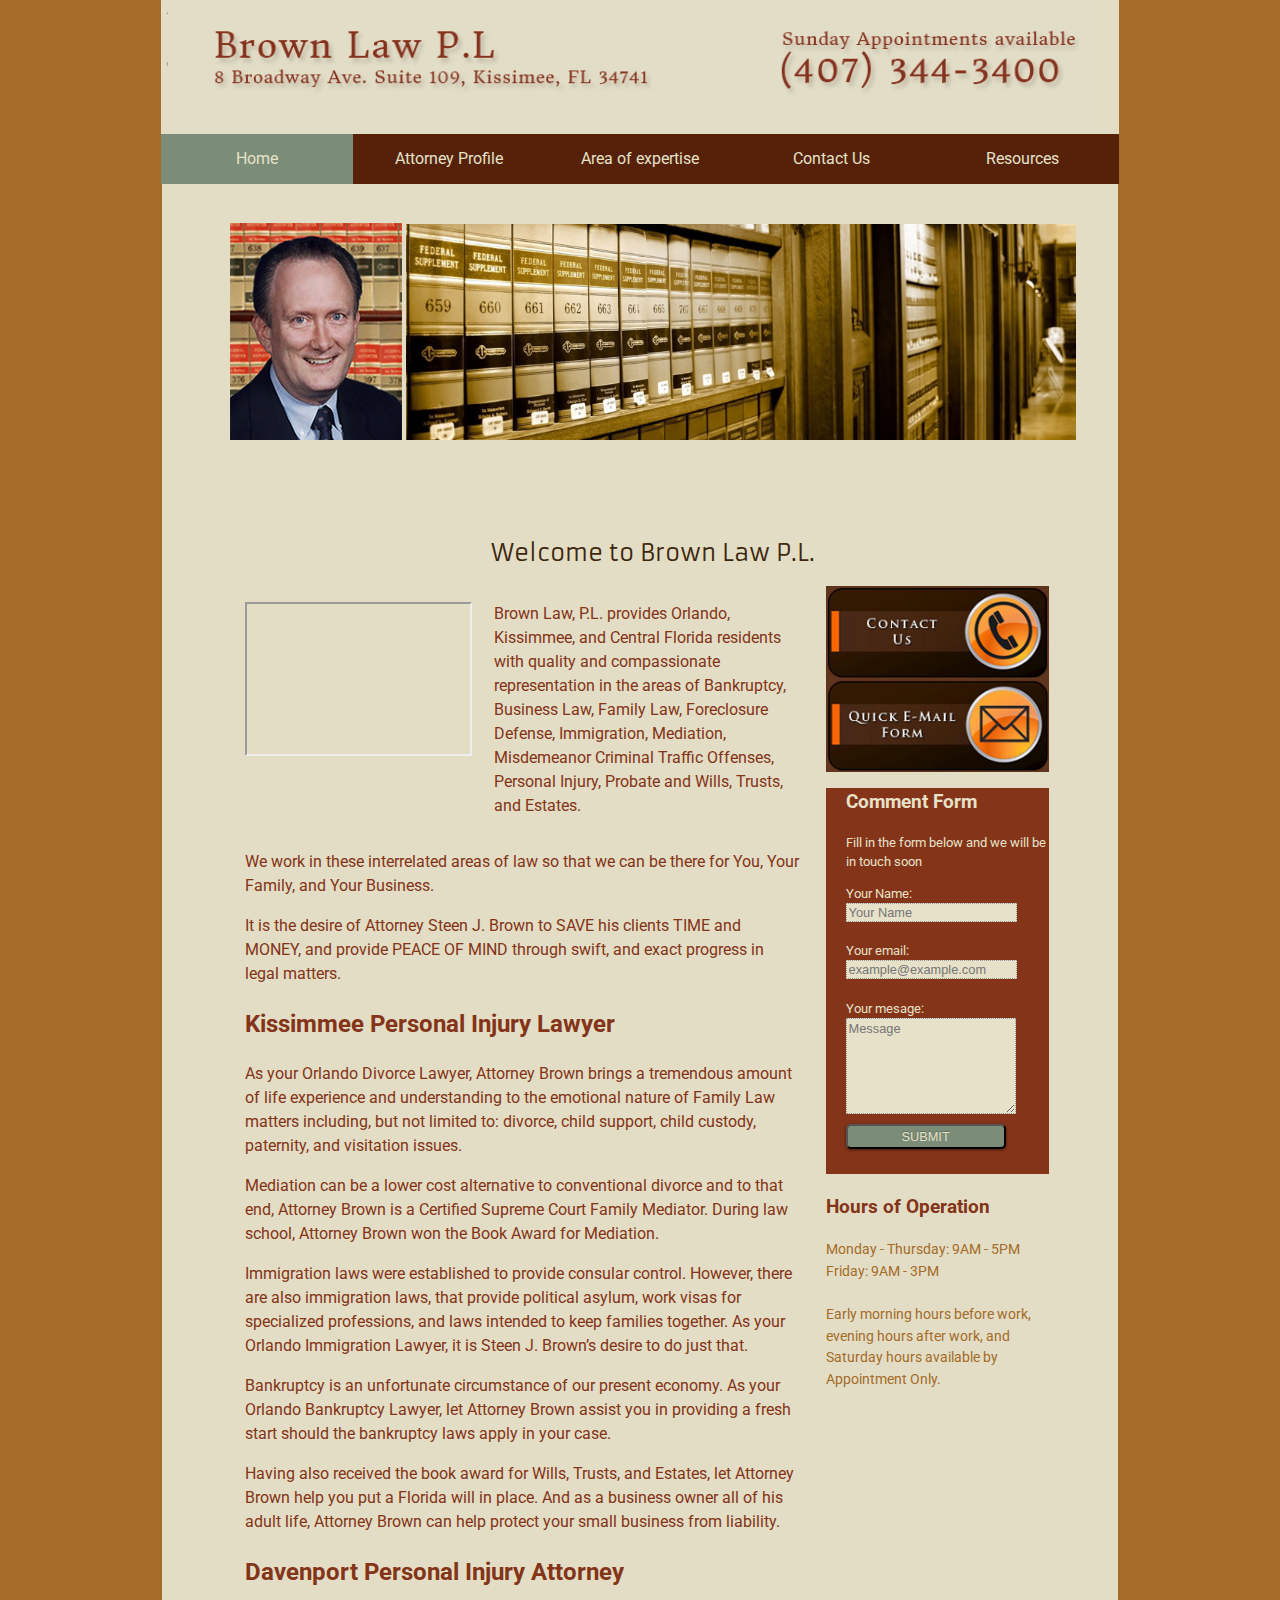
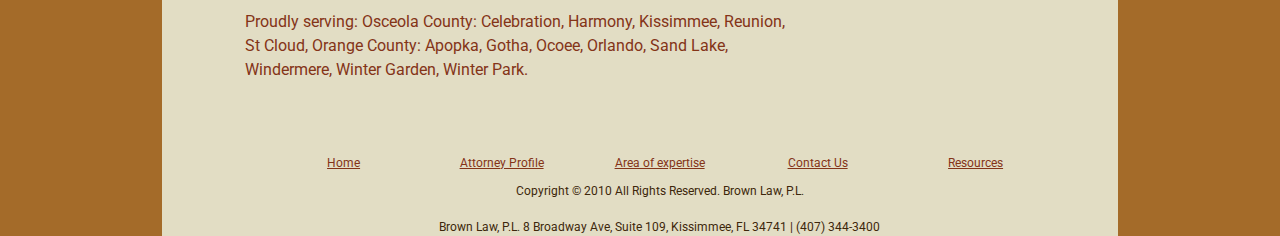
<file: index.html>
<!DOCTYPE html>

<html lang="en">
<head>
    <meta charset="utf-8">
    <meta content=
    "Brown Law, P.L. provides quality in the areas of Bankruptcy, Business Law, Family Law, Foreclosure Defense, Immigration, Mediation, Misdemeanor Criminal Traffic Offenses, Personal Injury,"
    name="description">
    <link href="css/main.css" rel="stylesheet">
    <link href="css/normalize.css" rel="stylesheet">
    <link href="css/base.css" rel="stylesheet">
    <link href="css/grid.css" rel="stylesheet">
    <link href="css/style.css" rel="stylesheet">
    <link href=
    'http://fonts.googleapis.com/css?family=Donegal+One|Roboto|Armata' rel=
    'stylesheet' type='text/css'>
    <link href="css/main.css" rel="stylesheet">
    <link href="css/meanmenu.css" media="all" rel="stylesheet">
    <link href="images/favicon.ico" rel="icon" type="image/x-icon">
    <meta content="width=device-width, initial-scale=1, minimum-scale=1" name=
    "viewport">

    <title>Kissimmee Personal Injury Lawyer| Davenport Personal Injury Accident
    Attorney</title>
</head>

<body>
    <header class="main">
        <h1 class="logo"><a href="index.html"><img alt="Brown Law Logo" src=
        "images/logo.png"></a></h1>

        <nav>
            <ul>
                <li>
                    <a class="current" href="index.html">Home</a>
                </li>

                <li>
                    <a href="attorneyProfile.html">Attorney Profile</a>
                </li>

                <li>
                    <a href="areaOfExpertise.html">Area of expertise</a>

                    <ul>
                        <li>
                            <a href="#">Bankruptcy</a>

                            <ul>
                                <li>
                                    <a href="#">Chapter 7 Bankruptcy</a>
                                </li>

                                <li>
                                    <a href="#">Chapter 13 Bankruptcy</a>
                                </li>

                                <li>
                                    <a href="#">Chapter 11 Bankruptcy</a>
                                </li>
                            </ul>
                        </li>

                        <li>
                            <a href="#">Business Law</a>
                        </li>

                        <li>
                            <a href="#">Divorce</a>

                            <ul>
                                <li>
                                    <a href="#">Child Custody – Visitation</a>
                                </li>

                                <li>
                                    <a href="#">Child Support</a>
                                </li>

                                <li>
                                    <a href="#">Paternity</a>
                                </li>

                                <li>
                                    <a href="#">Marital Property Issues</a>
                                </li>

                                <li>
                                    <a href="#">Post Judgment Modification</a>
                                </li>

                                <li>
                                    <a href="#">Domestic Injunction</a>
                                </li>
                            </ul>
                        </li>

                        <li>
                            <a href="#">Estate Law</a>

                            <ul>
                                <li>
                                    <a href="#">Living Wills</a>
                                </li>

                                <li>
                                    <a href="#">Last Will and Testaments</a>
                                </li>

                                <li>
                                    <a href="#">Probate</a>
                                </li>
                            </ul>
                        </li>

                        <li>
                            <a href="#">Foreclosure</a>
                        </li>

                        <li>
                            <a href="#">Immigration</a>
                        </li>

                        <li>
                            <a href="#">Personal Injury</a>

                            <ul>
                                <li>
                                    <a href="#">Auto Accident and Injury</a>
                                </li>

                                <li>
                                    <a href="#">Motorcycle Accident and
                                    Injury</a>
                                </li>

                                <li>
                                    <a href="#">Pedestrian Accident and
                                    Injury</a>
                                </li>

                                <li>
                                    <a href="#">Passenger Accident and
                                    Injury</a>
                                </li>

                                <li>
                                    <a href="#">Car Accident Legal Info</a>
                                </li>
                            </ul>
                        </li>

                        <li>
                            <a href=
                            "http://www.brownlawpl.com/mediation-lawyer-orlando-kissimmee">
                            Mediation</a>
                        </li>
                    </ul>
                </li>

                <li>
                    <a href="schedule.html">Contact Us</a>
                </li>

                <li>
                    <a href="resourceLinks.html">Resources</a>

                    <ul>
                        <li>
                            <a href="LawInfo.html">Local Courts &amp;
                            Associations</a>
                        </li>

                        <li>
                            <a href="LawInfo.html">Family Law Info</a>
                        </li>

                        <li>
                            <a href="LawInfo.html">Accident &amp; injury
                            law</a>
                        </li>
                    </ul>
                </li>
            </ul>
        </nav>
    </header>

    <div class="container clearfix">
        <div class="grid_12 images">
            <img alt="Steen J Brown" src="images/steen-j-brown.jpg"> <img alt=
            "For you, your home, family and business" src=
            "images/banner01.jpg">

            <h1>Welcome to Brown Law P.L.</h1>
        </div>

        <div class="grid_7 alpha prefix_1">
            <div class="video-container grid_3 alpha">
                <iframe id="I1" name="I1" src=
                "http://www.youtube.com/embed/O7uLTr1LttI?rel=0" title=
                "YouTube video player"></iframe>
            </div>

            <div class="grid_4 omega index">
                <p>Brown Law, P.L. provides Orlando, Kissimmee, and Central
                Florida residents with quality and compassionate representation
                in the areas of Bankruptcy, Business Law, Family Law,
                Foreclosure Defense, Immigration, Mediation, Misdemeanor
                Criminal Traffic Offenses, Personal Injury, Probate and Wills,
                Trusts, and Estates.</p>
            </div>

            <div class="grid_7 alpha omega index">
                <p>We work in these interrelated areas of law so that we can be
                there for You, Your Family, and Your Business.</p>

                <p>It is the desire of Attorney Steen J. Brown to SAVE his
                clients TIME and MONEY, and provide PEACE OF MIND through
                swift, and exact progress in legal matters.</p>

                <h2>Kissimmee Personal Injury Lawyer</h2>

                <p>As your Orlando Divorce Lawyer, Attorney Brown brings a
                tremendous amount of life experience and understanding to the
                emotional nature of Family Law matters including, but not
                limited to: divorce, child support, child custody, paternity,
                and visitation issues.</p>

                <p></p>

                <p>Mediation can be a lower cost alternative to conventional
                divorce and to that end, Attorney Brown is a Certified Supreme
                Court Family Mediator. During law school, Attorney Brown won
                the Book Award for Mediation.</p>

                <p>Immigration laws were established to provide consular
                control. However, there are also immigration laws, that provide
                political asylum, work visas for specialized professions, and
                laws intended to keep families together. As your Orlando
                Immigration Lawyer, it is Steen J. Brown’s desire to do just
                that.</p>

                <p>Bankruptcy is an unfortunate circumstance of our present
                economy. As your Orlando Bankruptcy Lawyer, let Attorney Brown
                assist you in providing a fresh start should the bankruptcy
                laws apply in your case.</p>

                <p>Having also received the book award for Wills, Trusts, and
                Estates, let Attorney Brown help you put a Florida will in
                place. And as a business owner all of his adult life, Attorney
                Brown can help protect your small business from liability.</p>

                <h2>Davenport Personal Injury Attorney</h2>

                <p>Proudly serving: Osceola County: Celebration, Harmony,
                Kissimmee, Reunion, St Cloud, Orange County: Apopka, Gotha,
                Ocoee, Orlando, Sand Lake, Windermere, Winter Garden, Winter
                Park.</p>
            </div>
        </div>

        <div class="grid_3">
            <a href="tel:407-344-3400"><img alt="407-344-3400" src=
            "images/contact-us-gr2.jpg"></a> <a href=
            "mailto:someone@yoursite.com"><img alt=
            "mailto:someone@yoursite.com" src="images/email-form2.jpg"></a>

            <div id="comment">
                <h2>Comment Form</h2>

                <p>Fill in the form below and we will be in touch soon</p>

                <form action="mailto:admin@example.com" method="post">
                    <label for="qcfname1">Your Name:</label> <input class=
                    "required" id="qcfname1" name="qcfname1" placeholder=
                    "Your Name" type="text"><br>
                    <label for="qcfname2">Your email:</label> <input class=
                    "required" id="qcfname2" name="qcfname2" placeholder=
                    "example@example.com" type="text"><br>
                    <label for="qcfname4">Your mesage:</label> 
                    <textarea id="qcfname4" name="qcfname4" placeholder=
                    "Message" rows="6">
</textarea> <input id="submit" name="submitsidecontactform" type="submit"
                    value="SUBMIT">
                </form>
            </div>

            <h3>Hours of Operation</h3>

            <div id="hours">
                Monday - Thursday: 9AM - 5PM<br>
                Friday: 9AM - 3PM<br>
                <br>

                <div>
                    Early morning hours before work, evening hours after work,
                    and Saturday hours available by Appointment Only.
                </div>
            </div>
        </div>

        <div class="grid_12">
            <footer>
                <ul>
                    <li>
                        <a href="index.html">Home</a>
                    </li>

                    <li>
                        <a href="attorneyProfile.html">Attorney Profile</a>
                    </li>

                    <li>
                        <a href="areaOfExpertise.html">Area of expertise</a>
                    </li>

                    <li>
                        <a href="schedule.html">Contact Us</a>
                    </li>

                    <li>
                        <a href="resourceLinks.html">Resources</a>
                    </li>
                </ul>Copyright © 2010 All Rights Reserved. Brown Law, P.L.<br>
                <br>
                Brown Law, P.L. 8 Broadway Ave, Suite 109, Kissimmee, FL 34741
                | (407) 344-3400
            </footer>
        </div>
    </div>

    <script src="http://code.jquery.com/jquery-1.9.1.js"></script> <script src="js/jquery.meanmenu.2.0.min.js"></script> <script>
jQuery(document).ready(function () {
    jQuery('header nav').meanmenu();
    });
    </script>
</body>
</html>
</file>
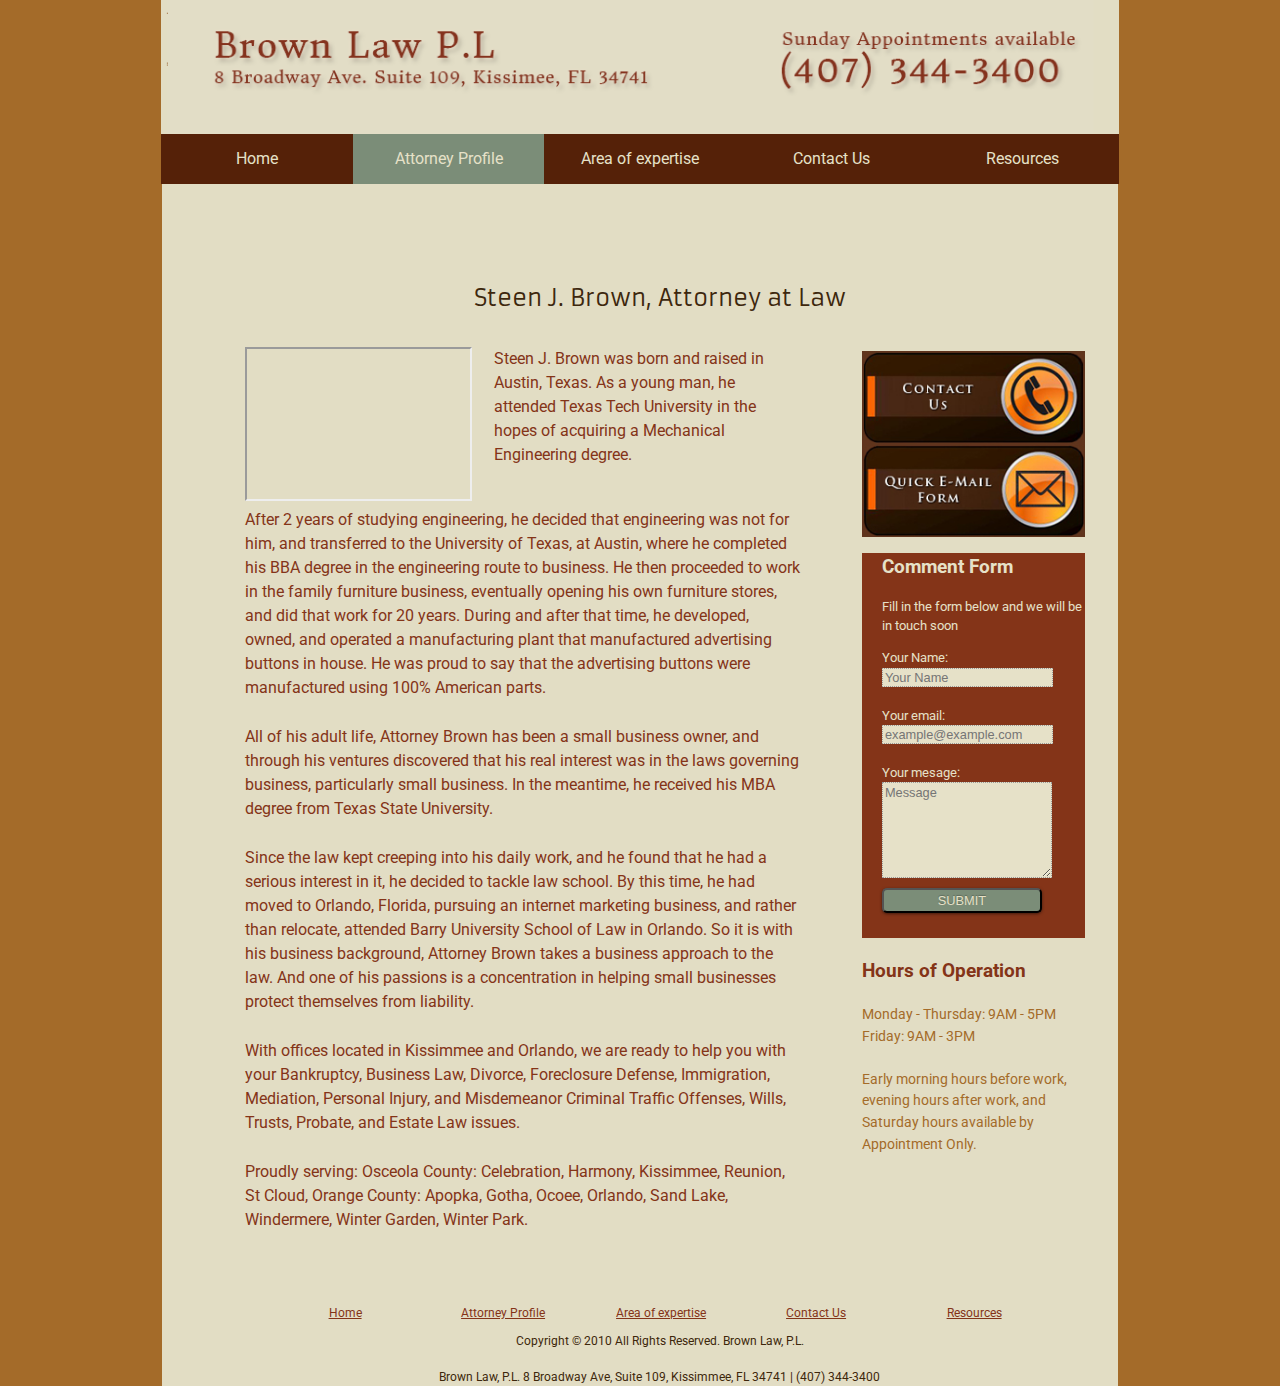
<file:     .html>
<!DOCTYPE html>
<html lang="en">
<head>
	<meta charset="utf-8" />
	<meta name="description" content="Steen J. Brown was born and raised in Austin, Texas. As a young man, he attended Texas Tech University in the hopes of acquiring a Mechanical Engineering degree.">
	<link rel="stylesheet" href="css/main.css">
	<link rel="stylesheet" href="css/normalize.css">
	<link rel="stylesheet" href="css/base.css">
	<link rel="stylesheet" href="css/grid.css">
	<link rel="stylesheet" href="css/style.css">
	<link href='http://fonts.googleapis.com/css?family=Donegal+One|Roboto|Armata' rel='stylesheet' type='text/css'>
	<link rel="stylesheet" href="css/main.css">	
	<link rel="stylesheet" href="css/meanmenu.css" media="all" />
	<link href="images/favicon.ico" rel="icon" type="image/x-icon" />
	<meta name="viewport" content="width=device-width, initial-scale=1, minimum-scale=1">
	<title> Attorney Profile | Brown Law P.L</title>
</head>
<body>
		<header class="main">
				<h1 class="logo"><a href="index.html"><img src="images/logo.png" alt="Brown Law Logo" /></a></h1>
				<nav>
					<ul>
						<li> <a href="index.html" >Home</a> </li>
						<li> <a  class="current" href="attorneyProfile.html" >Attorney Profile</a></li>
						<li> <a href="areaOfExpertise.html" >Area of expertise</a>
							<ul>
								<li><a href="http://www.brownlawpl.com/bankruptcy-lawyer-orlando-kissimmee" >Bankruptcy</a>
									<uL>
										<li> <a href="http://www.brownlawpl.com/orlando-and-kissimmee-chapter-7-bankruptcy-attorney-lawyer" >Chapter 7 Bankruptcy</a></li>
										<li> <a href="http://www.brownlawpl.com/chapter-13-bankruptcy-lawyer-orlando-kissimmee" >Chapter 13 Bankruptcy</a></li>
										<li> <a href="http://www.brownlawpl.com/chapter-11-bankruptcy-lawyer-orlando-kissimmee" >Chapter 11 Bankruptcy</a></li>
									</uL>
								</li>	
								<li> <a href="http://www.brownlawpl.com/business-law-lawyer-orlando-kissimmee" >Business Law</a>
								<li> <a href="http://www.brownlawpl.com/divorce-lawyer-orlando-kissimmee" >Divorce</a>
									<ul> 
										<li> <a href="http://www.brownlawpl.com/child-custody-and-visitation" >Child Custody &#8211; Visitation</a></li>
										<li> <a href="http://www.brownlawpl.com" >Child Support</a></li>
										<li> <a href="http://www.brownlawpl.com/child-paternity-lawyer-orlando-kissimmee" >Paternity</a></li>
										<li> <a href="http://www.brownlawpl.com/marital-property-lawyer-orlando-kissimmee" >Marital Property Issues</a></li>
										<li> <a href="http://www.brownlawpl.com/post-judgment-modification-lawyer-orlando-kissimmee" >Post Judgment Modification</a></li>
										<li> <a href="http://www.brownlawpl.com/domestic-injunction-lawyer-orlando-kissimmee" >Domestic Injunction</a></li>
									</ul>
								<li> <a href="http://www.brownlawpl.com/wills-trusts-estate-and-probate-lawyer-orlando-kissimmee" >Estate Law</a> 
									<ul> 
										<li> <a href="http://www.brownlawpl.com/living-will-lawyer-orlando-kissimmee" >Living Wills</a></li>
										<li> <a href="http://www.brownlawpl.com/last-will-and-testament-lawyer-orlando-kissimmee" >Last Will and Testaments</a></li>
										<li> <a href="http://www.brownlawpl.com/probate-lawyer-orlando-kissimmee" >Probate</a></li>
									</ul>
								</li>
								<li> <a href="http://www.brownlawpl.com/foreclosure-defense-lawyer-orlando-kissimmee" >Foreclosure</a>
								<li> <a href="http://www.brownlawpl.com/immigration-lawyer-orlando-kissimmee" >Immigration</a>
								<li> <a href="http://www.brownlawpl.com/personal-injury-lawyer-orlando-kissimmee" >Personal Injury</a>		
									<ul> 
										<li> <a href="http://www.brownlawpl.com/auto-accident-lawyer-orlando-kissimmee" >Auto Accident and Injury</a></li>
										<li> <a href="http://www.brownlawpl.com/motorcycle-accident-lawyer-orlando-kissimmee" >Motorcycle Accident and Injury</a></li>
										<li> <a href="http://www.brownlawpl.com/pedestrian-accident-lawyer-orlando-kissimmee" >Pedestrian Accident and Injury</a></li>
										<li> <a href="http://www.brownlawpl.com/passenger-accident-lawyer-orlando-kissimmee" >Passenger Accident and Injury</a></li>
										<li> <a href="http://www.brownlawpl.com/florida-car-accident-legal-info/" >Car Accident Legal Info</a></li>
									</ul>
								</li>	
								<li> <a href="http://www.brownlawpl.com/mediation-lawyer-orlando-kissimmee" >Mediation</a></li>
							</uL>
						<li> <a href="schedule.html" >Contact Us</a></li>
						<li> <a href="resourceLinks.html" >Resources</a>
							<ul>
								<li> <a href="schedule.html" >Local Courts &amp; Associations </a></li>
								<li> <a href="schedule.html" >Family Law Info</a></li>
								<li> <a href="schedule.html" >Accident &amp; injury law</a></li>
							</ul>
						</li>	
					</ul>	
				</nav>
			</header>


		<div class="container clearfix ">
			<div class="grid_12">		
				<h1> Steen J. Brown, Attorney at Law </h1>	
			</div>

				<div class="grid_7 alpha prefix_1 attorneyprofile">
						<div class="video-container grid_3 alpha"><iframe title="YouTube video player" name="I1" src="http://www.youtube.com/embed/O7uLTr1LttI?rel=0"></iframe></div>
						

						<div class="grid_4 omega">
							<p>Steen J. Brown was born and raised in Austin, Texas. As a young man, he attended Texas Tech University in the hopes of acquiring a Mechanical Engineering degree.</p>
						</div>

						<div class="grid_7 alpha omega attorneycon">
							<p> After 2 years of studying engineering, he decided that engineering was not for him, and transferred to the University of Texas, at Austin, where he completed his BBA degree in the engineering route to business. He then proceeded to work in the family furniture business, eventually opening his own furniture stores, and did that work for 20 years. During and after that time, he developed, owned, and operated a manufacturing plant that manufactured advertising buttons in house. He was proud to say that the advertising buttons were manufactured using 100% American parts. </p>
						
						
						

							<p> All of his adult life, Attorney Brown has been a small business owner, and through his ventures discovered that his real interest was in the laws governing business, particularly small business. In the meantime, he received his MBA degree from Texas State University. <p>

							<p> Since the law kept creeping into his daily work, and he found that he had a serious interest in it, he decided to tackle law school. By this time, he had moved to Orlando, Florida, pursuing an internet marketing business, and rather than relocate, attended Barry University School of Law in Orlando. So it is with his business background, Attorney Brown takes a business approach to the law. And one of his passions is a concentration in helping small businesses protect themselves from liability. </p>

							<p> With offices located in Kissimmee and Orlando, we are ready to help you with your Bankruptcy, Business Law, Divorce, Foreclosure Defense, Immigration, Mediation, Personal Injury, and Misdemeanor Criminal Traffic Offenses, Wills, Trusts, Probate, and Estate Law issues. </p>

							<p> Proudly serving: Osceola County: Celebration, Harmony, Kissimmee, Reunion, St Cloud, Orange County: Apopka, Gotha, Ocoee, Orlando, Sand Lake, Windermere, Winter Garden, Winter Park.  </p>
						</div>
				</div>
		<div class="grid_3 omega sidebar">

			<a href="tel:407-344-3400"><img src="images/contact-us-gr2.jpg" alt="tel:407-344-3400"/></a>
			<a href="mailto:someone@yoursite.com"><img src="images/email-form2.jpg" alt="mailto:someone@yoursite.com"/></a>
			
			<div id="comment">
				<h2>Comment Form</h2>

				<p>Fill in the form below and we will be in touch soon</p>
				<form action="" method="POST" enctype="multipart/form-data">
					<label for="qcfname1" >Your Name:</label>
					<input type="text" class="required" id="qcfname1" name="qcfname1" placeholder="Your Name"> <br />
					<label for="qcfname1" >Your email:</label>
					<input type="text" class="required" id="qcfname2" label="Name" name="qcfname2"  placeholder="example@example.com" > <br />
					<label for="qcfname4" >Your mesage:</label>
					<textarea   rows="6" label="Name" id="qcfname4" name="qcfname4" placeholder="Message"></textarea>
					<input type="submit" id="submit"  name="submitsidecontactform" value="SUBMIT">
				</form>
			</div>
			

			<h3>Hours of Operation</h3>			
			<div id="hours">Monday - Thursday: 9AM - 5PM<br/>
					Friday:  9AM - 3PM<br/>
					<br/> <div> Early morning hours before work, evening hours after work, and Saturday hours available by Appointment Only.</div>
			</div>
		</div>
		
		<div class="grid_12">		
			<footer>
				<ul>
					<li> <a href="index.html" >Home</a> </li>
					<li> <a href="attorneyProfile.html" >Attorney Profile</a></li>
					<li> <a href="areaOfExpertise.html" >Area of expertise</a>
					<li> <a href="schedule.html" >Contact Us</a></li>
					<li> <a href="resourceLinks.html" >Resources</a></li>
				</ul>
				Copyright &copy;  2010 All Rights Reserved. Brown Law, P.L.
				<br/><br/> 
				Brown Law, P.L. 8 Broadway Ave, Suite 109, Kissimmee, FL 34741 | (407) 344-3400
			</footer>
		</div>
	</div>

<script src="http://code.jquery.com/jquery-1.9.1.js"></script> 
<script src="js/jquery.meanmenu.2.0.min.js"></script> 
<script>
jQuery(document).ready(function () {
    jQuery('header nav').meanmenu();
});
</script>		
</body>
</html>
</file>
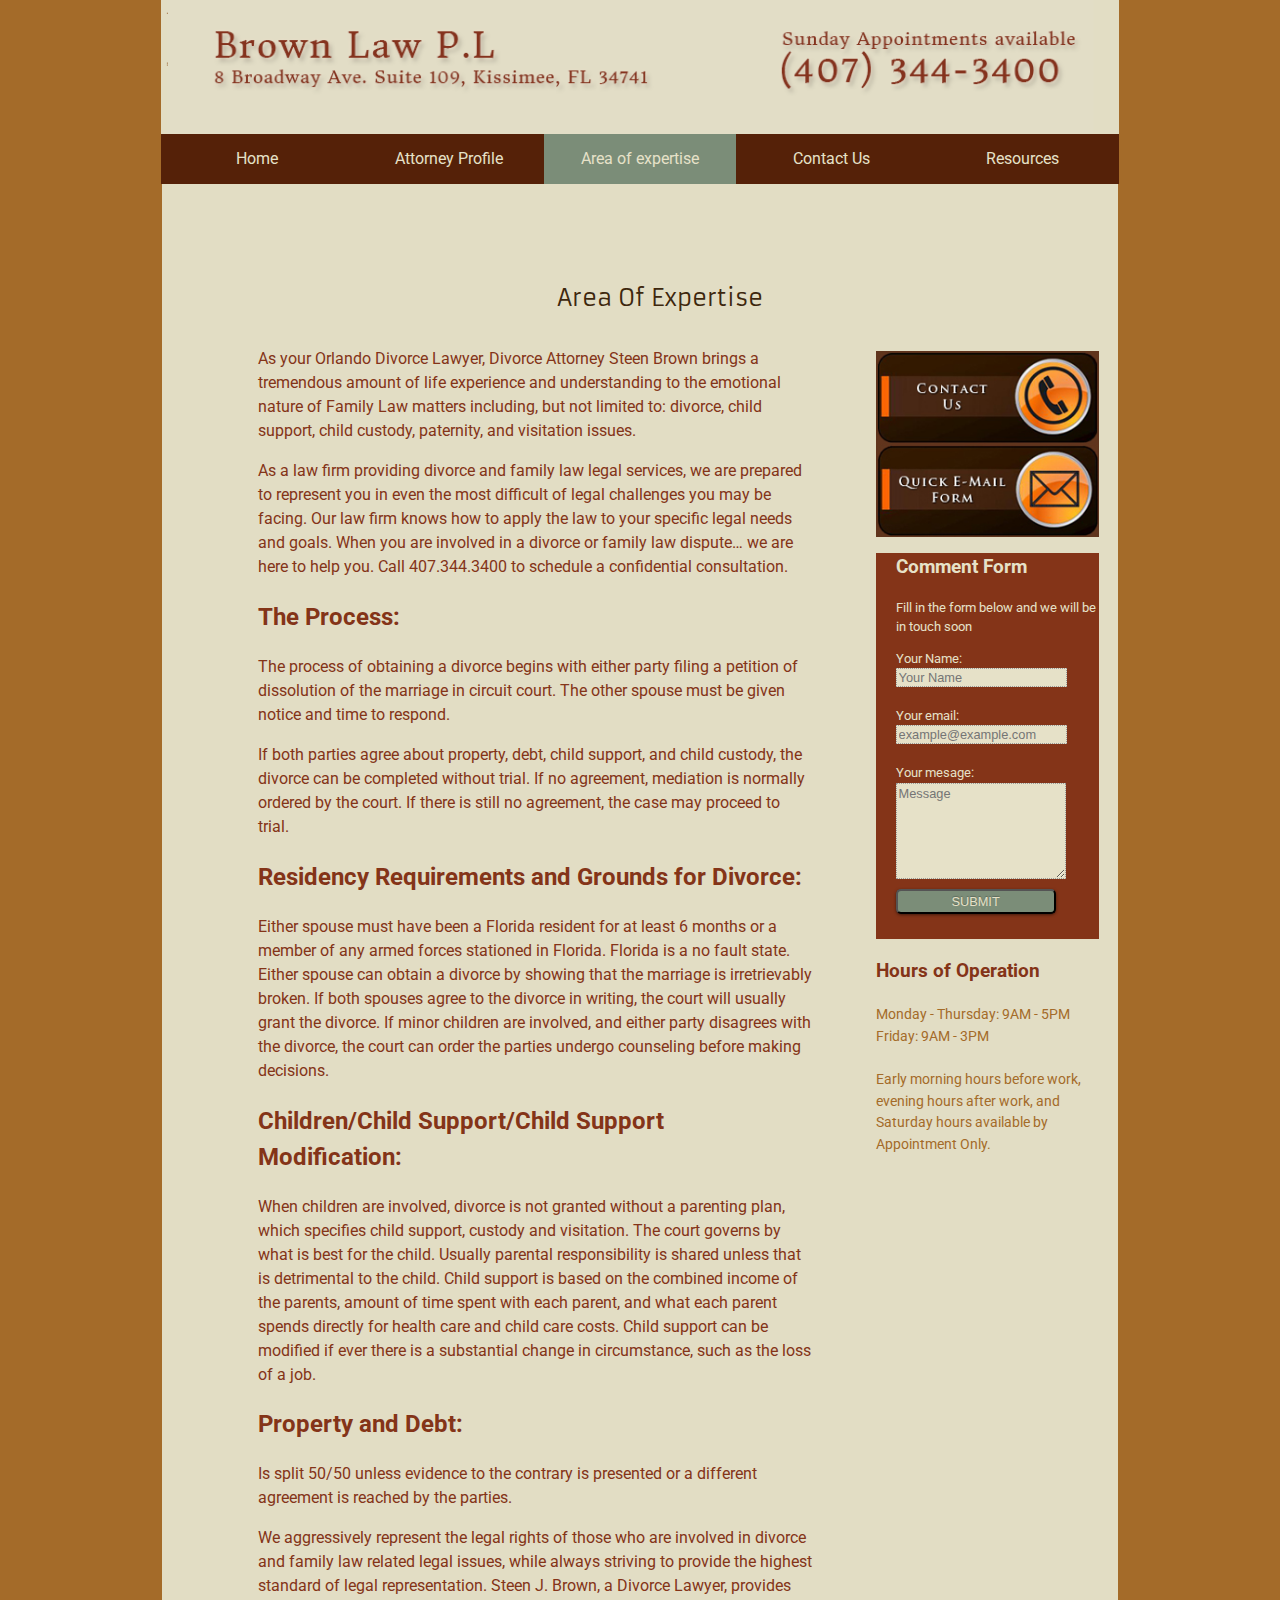
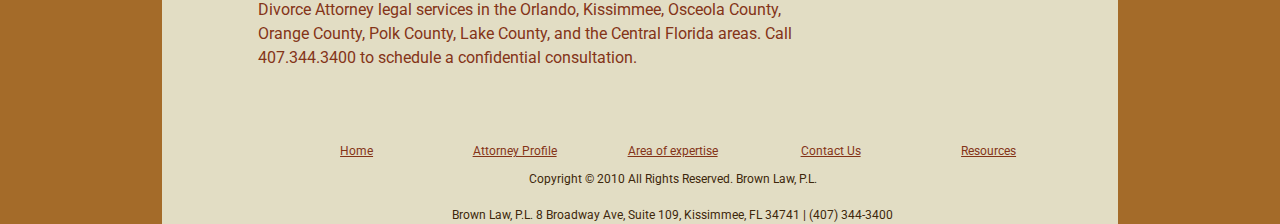
<file: areaOfExpertise.html>
<!DOCTYPE html>

<html lang="en">
<head>
    <meta charset="utf-8">
    <meta content=
    "Steen J. Brown was born and raised in Austin, Texas. As a young man, he attended Texas Tech University in the hopes of acquiring a Mechanical Engineering degree."
    name="description">
    <link href="css/main.css" rel="stylesheet">
    <link href="css/normalize.css" rel="stylesheet">
    <link href="css/base.css" rel="stylesheet">
    <link href="css/grid.css" rel="stylesheet">
    <link href="css/style.css" rel="stylesheet">
    <link href=
    'http://fonts.googleapis.com/css?family=Donegal+One|Roboto|Armata' rel=
    'stylesheet' type='text/css'>
    <link href="css/main.css" rel="stylesheet">
    <link href="css/meanmenu.css" media="all" rel="stylesheet">
    <link href="images/favicon.ico" rel="icon" type="image/x-icon">
    <meta content="width=device-width, initial-scale=1, minimum-scale=1" name=
    "viewport">

    <title>Area Of Expertise | Brown Law P.L</title>
</head>

<body>
    <header class="main">
        <h1 class="logo"><a href="index.html"><img alt="Brown Law Logo" src=
        "images/logo.png"></a></h1>

        <nav>
            <ul>
                <li>
                    <a href="index.html">Home</a>
                </li>

                <li>
                    <a href="attorneyProfile.html">Attorney Profile</a>
                </li>

                <li>
                    <a class="current" href="areaOfExpertise.html">Area of
                    expertise</a>

                    <ul>
                        <li>
                            <a href="#">Bankruptcy</a>

                            <ul>
                                <li>
                                    <a href="#">Chapter 7 Bankruptcy</a>
                                </li>

                                <li>
                                    <a href="#">Chapter 13 Bankruptcy</a>
                                </li>

                                <li>
                                    <a href="#">Chapter 11 Bankruptcy</a>
                                </li>
                            </ul>
                        </li>

                        <li>
                            <a href="#">Business Law</a>
                        </li>

                        <li>
                            <a href="#">Divorce</a>

                            <ul>
                                <li>
                                    <a href="#">Child Custody – Visitation</a>
                                </li>

                                <li>
                                    <a href="#">Child Support</a>
                                </li>

                                <li>
                                    <a href="#">Paternity</a>
                                </li>

                                <li>
                                    <a href="#">Marital Property Issues</a>
                                </li>

                                <li>
                                    <a href="#">Post Judgment Modification</a>
                                </li>

                                <li>
                                    <a href="#">Domestic Injunction</a>
                                </li>
                            </ul>
                        </li>

                        <li>
                            <a href="#">Estate Law</a>

                            <ul>
                                <li>
                                    <a href="#">Living Wills</a>
                                </li>

                                <li>
                                    <a href="#">Last Will and Testaments</a>
                                </li>

                                <li>
                                    <a href="#">Probate</a>
                                </li>
                            </ul>
                        </li>

                        <li>
                            <a href="#">Foreclosure</a>
                        </li>

                        <li>
                            <a href="#">Immigration</a>
                        </li>

                        <li>
                            <a href="#">Personal Injury</a>

                            <ul>
                                <li>
                                    <a href="#">Auto Accident and Injury</a>
                                </li>

                                <li>
                                    <a href="#">Motorcycle Accident and
                                    Injury</a>
                                </li>

                                <li>
                                    <a href="#">Pedestrian Accident and
                                    Injury</a>
                                </li>

                                <li>
                                    <a href="#">Passenger Accident and
                                    Injury</a>
                                </li>

                                <li>
                                    <a href="#">Car Accident Legal Info</a>
                                </li>
                            </ul>
                        </li>

                        <li>
                            <a href=
                            "http://www.brownlawpl.com/mediation-lawyer-orlando-kissimmee">
                            Mediation</a>
                        </li>
                    </ul>
                </li>

                <li>
                    <a href="schedule.html">Contact Us</a>
                </li>

                <li>
                    <a href="resourceLinks.html">Resources</a>

                    <ul>
                        <li>
                            <a href="LawInfo.html">Local Courts &amp;
                            Associations</a>
                        </li>

                        <li>
                            <a href="LawInfo.html">Family Law Info</a>
                        </li>

                        <li>
                            <a href="LawInfo.html">Accident &amp; injury
                            law</a>
                        </li>
                    </ul>
                </li>
            </ul>
        </nav>
    </header>

    <div class="container clearfix">
        <div class="grid_12">
            <h1>Area Of Expertise</h1>

            <div class="grid_7 aoe alpha prefix_1">
                <p>As your Orlando Divorce Lawyer, Divorce Attorney Steen Brown
                brings a tremendous amount of life experience and understanding
                to the emotional nature of Family Law matters including, but
                not limited to: divorce, child support, child custody,
                paternity, and visitation issues.</p>

                <p>As a law firm providing divorce and family law legal
                services, we are prepared to represent you in even the most
                difficult of legal challenges you may be facing. Our law firm
                knows how to apply the law to your specific legal needs and
                goals. When you are involved in a divorce or family law
                dispute… we are here to help you. Call 407.344.3400 to schedule
                a confidential consultation.</p>

                <h2>The Process:</h2>

                <p>The process of obtaining a divorce begins with either party
                filing a petition of dissolution of the marriage in circuit
                court. The other spouse must be given notice and time to
                respond.</p>

                <p>If both parties agree about property, debt, child support,
                and child custody, the divorce can be completed without trial.
                If no agreement, mediation is normally ordered by the court. If
                there is still no agreement, the case may proceed to trial.</p>

                <h2>Residency Requirements and Grounds for Divorce:</h2>

                <p>Either spouse must have been a Florida resident for at least
                6 months or a member of any armed forces stationed in Florida.
                Florida is a no fault state. Either spouse can obtain a divorce
                by showing that the marriage is irretrievably broken. If both
                spouses agree to the divorce in writing, the court will usually
                grant the divorce. If minor children are involved, and either
                party disagrees with the divorce, the court can order the
                parties undergo counseling before making decisions.</p>

                <h2>Children/Child Support/Child Support Modification:</h2>

                <p>When children are involved, divorce is not granted without a
                parenting plan, which specifies child support, custody and
                visitation. The court governs by what is best for the child.
                Usually parental responsibility is shared unless that is
                detrimental to the child. Child support is based on the
                combined income of the parents, amount of time spent with each
                parent, and what each parent spends directly for health care
                and child care costs. Child support can be modified if ever
                there is a substantial change in circumstance, such as the loss
                of a job.</p>

                <h2>Property and Debt:</h2>

                <p>Is split 50/50 unless evidence to the contrary is presented
                or a different agreement is reached by the parties.</p>

                <p>We aggressively represent the legal rights of those who are
                involved in divorce and family law related legal issues, while
                always striving to provide the highest standard of legal
                representation. Steen J. Brown, a Divorce Lawyer, provides
                Divorce Attorney legal services in the Orlando, Kissimmee,
                Osceola County, Orange County, Polk County, Lake County, and
                the Central Florida areas. Call 407.344.3400 to schedule a
                confidential consultation.</p>
            </div>

            <div class="grid_3 omega sidebar">
                <a href="tel:407-344-3400"><img alt="tel:407-344-3400" src=
                "images/contact-us-gr2.jpg"></a> <a href=
                "mailto:someone@yoursite.com"><img alt="someone@yoursite.com"
                src="images/email-form2.jpg"></a>

                <div id="comment">
                    <h2>Comment Form</h2>

                    <p>Fill in the form below and we will be in touch soon</p>

                    <form action="mailto:admin@example.com" method="post">
                        <label for="qcfname1">Your Name:</label> <input class=
                        "required" id="qcfname1" name="qcfname1" placeholder=
                        "Your Name" type="text"><br>
                        <label for="qcfname2">Your email:</label> <input class=
                        "required" id="qcfname2" name="qcfname2" placeholder=
                        "example@example.com" type="text"><br>
                        <label for="qcfname4">Your mesage:</label> 
                        <textarea id="qcfname4" name="qcfname4" placeholder=
                        "Message" rows="6">
</textarea> <input id="submit" name="submitsidecontactform"
                        type="submit" value="SUBMIT">
                    </form>
                </div>

                <h3>Hours of Operation</h3>

                <div id="hours">
                    Monday - Thursday: 9AM - 5PM<br>
                    Friday: 9AM - 3PM<br>
                    <br>

                    <div>
                        Early morning hours before work, evening hours after
                        work, and Saturday hours available by Appointment Only.
                    </div>
                </div>
            </div>

            <div class="grid_12">
                <footer>
                    <ul>
                        <li>
                            <a href="index.html">Home</a>
                        </li>

                        <li>
                            <a href="attorneyProfile.html">Attorney Profile</a>
                        </li>

                        <li>
                            <a href="areaOfExpertise.html">Area of
                            expertise</a>
                        </li>

                        <li>
                            <a href="schedule.html">Contact Us</a>
                        </li>

                        <li>
                            <a href="resourceLinks.html">Resources</a>
                        </li>
                    </ul>Copyright © 2010 All Rights Reserved. Brown Law,
                    P.L.<br>
                    <br>
                    Brown Law, P.L. 8 Broadway Ave, Suite 109, Kissimmee, FL
                    34741 | (407) 344-3400
                </footer>
            </div>
        </div>
    </div>

    <script src="http://code.jquery.com/jquery-1.9.1.js"></script> <script src="js/jquery.meanmenu.2.0.min.js"></script> <script>
jQuery(document).ready(function () {
    jQuery('header nav').meanmenu();
    });
    </script>
</body>
</html>
</file>
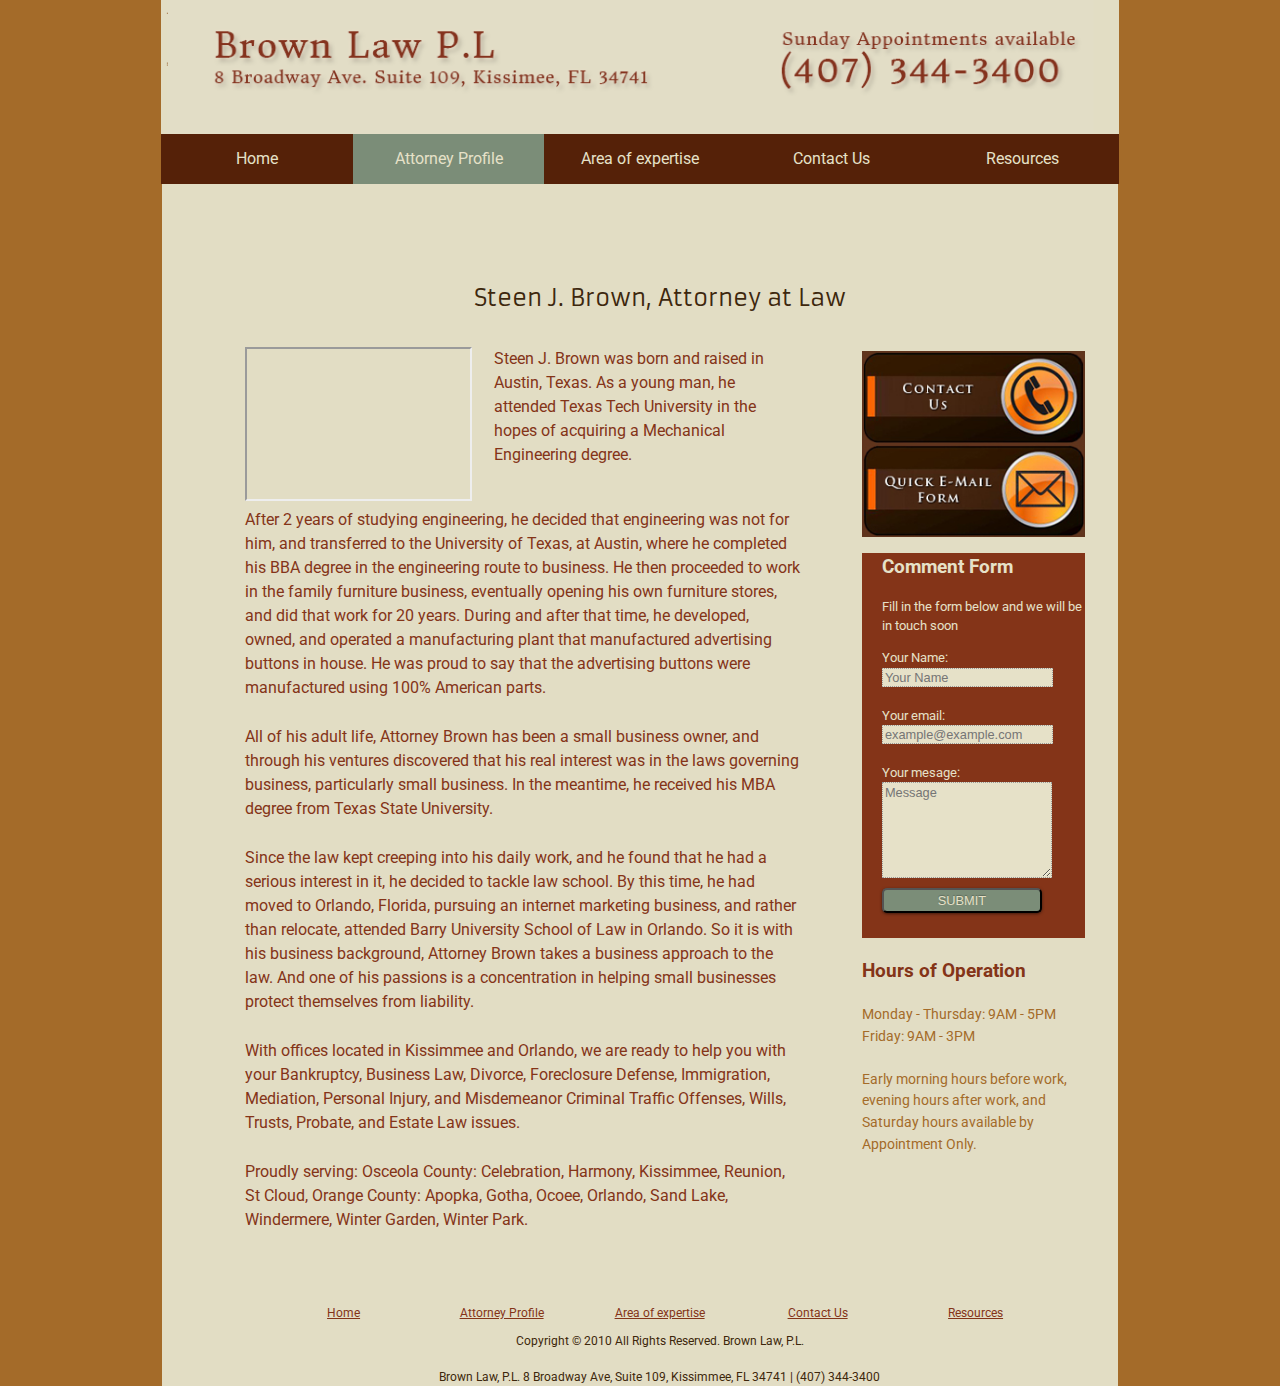
<file: attorneyProfile.html>
<!DOCTYPE html>

<html lang="en">
<head>
    <meta charset="utf-8">
    <meta content=
    "Steen J. Brown was born and raised in Austin, Texas. As a young man, he attended Texas Tech University in the hopes of acquiring a Mechanical Engineering degree."
    name="description">
    <link href="css/main.css" rel="stylesheet">
    <link href="css/normalize.css" rel="stylesheet">
    <link href="css/base.css" rel="stylesheet">
    <link href="css/grid.css" rel="stylesheet">
    <link href="css/style.css" rel="stylesheet">
    <link href=
    'http://fonts.googleapis.com/css?family=Donegal+One|Roboto|Armata' rel=
    'stylesheet' type='text/css'>
    <link href="css/main.css" rel="stylesheet">
    <link href="css/meanmenu.css" media="all" rel="stylesheet">
    <link href="images/favicon.ico" rel="icon" type="image/x-icon">
    <meta content="width=device-width, initial-scale=1, minimum-scale=1" name=
    "viewport">

    <title>Attorney Profile | Brown Law P.L</title>
</head>

<body>
    <header class="main">
        <h1 class="logo"><a href="index.html"><img alt="Brown Law Logo" src=
        "images/logo.png"></a></h1>

        <nav>
            <ul>
                <li>
                    <a href="index.html">Home</a>
                </li>

                <li>
                    <a class="current" href="attorneyProfile.html">Attorney
                    Profile</a>
                </li>

                <li>
                    <a href="areaOfExpertise.html">Area of expertise</a>

                    <ul>
                        <li>
                            <a href="#">Bankruptcy</a>

                            <ul>
                                <li>
                                    <a href="#">Chapter 7 Bankruptcy</a>
                                </li>

                                <li>
                                    <a href="#">Chapter 13 Bankruptcy</a>
                                </li>

                                <li>
                                    <a href="#">Chapter 11 Bankruptcy</a>
                                </li>
                            </ul>
                        </li>

                        <li>
                            <a href="#">Business Law</a>
                        </li>

                        <li>
                            <a href="#">Divorce</a>

                            <ul>
                                <li>
                                    <a href="#">Child Custody – Visitation</a>
                                </li>

                                <li>
                                    <a href="#">Child Support</a>
                                </li>

                                <li>
                                    <a href="#">Paternity</a>
                                </li>

                                <li>
                                    <a href="#">Marital Property Issues</a>
                                </li>

                                <li>
                                    <a href="#">Post Judgment Modification</a>
                                </li>

                                <li>
                                    <a href="#">Domestic Injunction</a>
                                </li>
                            </ul>
                        </li>

                        <li>
                            <a href="#">Estate Law</a>

                            <ul>
                                <li>
                                    <a href="#">Living Wills</a>
                                </li>

                                <li>
                                    <a href="#">Last Will and Testaments</a>
                                </li>

                                <li>
                                    <a href="#">Probate</a>
                                </li>
                            </ul>
                        </li>

                        <li>
                            <a href="#">Foreclosure</a>
                        </li>

                        <li>
                            <a href="#">Immigration</a>
                        </li>

                        <li>
                            <a href="#">Personal Injury</a>

                            <ul>
                                <li>
                                    <a href="#">Auto Accident and Injury</a>
                                </li>

                                <li>
                                    <a href="#">Motorcycle Accident and
                                    Injury</a>
                                </li>

                                <li>
                                    <a href="#">Pedestrian Accident and
                                    Injury</a>
                                </li>

                                <li>
                                    <a href="#">Passenger Accident and
                                    Injury</a>
                                </li>

                                <li>
                                    <a href="#">Car Accident Legal Info</a>
                                </li>
                            </ul>
                        </li>

                        <li>
                            <a href=
                            "http://www.brownlawpl.com/mediation-lawyer-orlando-kissimmee">
                            Mediation</a>
                        </li>
                    </ul>
                </li>

                <li>
                    <a href="schedule.html">Contact Us</a>
                </li>

                <li>
                    <a href="resourceLinks.html">Resources</a>

                    <ul>
                        <li>
                            <a href="LawInfo.html">Local Courts &amp;
                            Associations</a>
                        </li>

                        <li>
                            <a href="LawInfo.html">Family Law Info</a>
                        </li>

                        <li>
                            <a href="LawInfo.html">Accident &amp; injury
                            law</a>
                        </li>
                    </ul>
                </li>
            </ul>
        </nav>
    </header>

    <div class="container clearfix">
        <div class="grid_12">
            <h1>Steen J. Brown, Attorney at Law</h1>
        </div>

        <div class="grid_7 alpha prefix_1 attorneyprofile">
            <div class="video-container grid_3 alpha">
                <iframe id="I1" name="I1" src=
                "http://www.youtube.com/embed/O7uLTr1LttI?rel=0" title=
                "YouTube video player"></iframe>
            </div>

            <div class="grid_4 omega">
                <p>Steen J. Brown was born and raised in Austin, Texas. As a
                young man, he attended Texas Tech University in the hopes of
                acquiring a Mechanical Engineering degree.</p>
            </div>

            <div class="grid_7 alpha omega attorneycon">
                <p>After 2 years of studying engineering, he decided that
                engineering was not for him, and transferred to the University
                of Texas, at Austin, where he completed his BBA degree in the
                engineering route to business. He then proceeded to work in the
                family furniture business, eventually opening his own furniture
                stores, and did that work for 20 years. During and after that
                time, he developed, owned, and operated a manufacturing plant
                that manufactured advertising buttons in house. He was proud to
                say that the advertising buttons were manufactured using 100%
                American parts.</p>

                <p>All of his adult life, Attorney Brown has been a small
                business owner, and through his ventures discovered that his
                real interest was in the laws governing business, particularly
                small business. In the meantime, he received his MBA degree
                from Texas State University.</p>

                <p></p>

                <p>Since the law kept creeping into his daily work, and he
                found that he had a serious interest in it, he decided to
                tackle law school. By this time, he had moved to Orlando,
                Florida, pursuing an internet marketing business, and rather
                than relocate, attended Barry University School of Law in
                Orlando. So it is with his business background, Attorney Brown
                takes a business approach to the law. And one of his passions
                is a concentration in helping small businesses protect
                themselves from liability.</p>

                <p>With offices located in Kissimmee and Orlando, we are ready
                to help you with your Bankruptcy, Business Law, Divorce,
                Foreclosure Defense, Immigration, Mediation, Personal Injury,
                and Misdemeanor Criminal Traffic Offenses, Wills, Trusts,
                Probate, and Estate Law issues.</p>

                <p>Proudly serving: Osceola County: Celebration, Harmony,
                Kissimmee, Reunion, St Cloud, Orange County: Apopka, Gotha,
                Ocoee, Orlando, Sand Lake, Windermere, Winter Garden, Winter
                Park.</p>
            </div>
        </div>

        <div class="grid_3 omega sidebar">
            <a href="tel:407-344-3400"><img alt="tel:407-344-3400" src=
            "images/contact-us-gr2.jpg"></a> <a href=
            "mailto:someone@yoursite.com"><img alt=
            "mailto:someone@yoursite.com" src="images/email-form2.jpg"></a>

            <div id="comment">
                <h2>Comment Form</h2>

                <p>Fill in the form below and we will be in touch soon</p>

                <form action="mailto:admin@example.com" method="post">
                    <label for="qcfname1">Your Name:</label> <input class=
                    "required" id="qcfname1" name="qcfname1" placeholder=
                    "Your Name" type="text"><br>
                    <label for="qcfname2">Your email:</label> <input class=
                    "required" id="qcfname2" name="qcfname2" placeholder=
                    "example@example.com" type="text"><br>
                    <label for="qcfname4">Your mesage:</label> 
                    <textarea id="qcfname4" name="qcfname4" placeholder=
                    "Message" rows="6">
</textarea> <input id="submit" name="submitsidecontactform" type="submit"
                    value="SUBMIT">
                </form>
            </div>

            <h3>Hours of Operation</h3>

            <div id="hours">
                Monday - Thursday: 9AM - 5PM<br>
                Friday: 9AM - 3PM<br>
                <br>

                <div>
                    Early morning hours before work, evening hours after work,
                    and Saturday hours available by Appointment Only.
                </div>
            </div>
        </div>

        <div class="grid_12">
            <footer>
                <ul>
                    <li>
                        <a href="index.html">Home</a>
                    </li>

                    <li>
                        <a href="attorneyProfile.html">Attorney Profile</a>
                    </li>

                    <li>
                        <a href="areaOfExpertise.html">Area of expertise</a>
                    </li>

                    <li>
                        <a href="schedule.html">Contact Us</a>
                    </li>

                    <li>
                        <a href="resourceLinks.html">Resources</a>
                    </li>
                </ul>Copyright © 2010 All Rights Reserved. Brown Law, P.L.<br>
                <br>
                Brown Law, P.L. 8 Broadway Ave, Suite 109, Kissimmee, FL 34741
                | (407) 344-3400
            </footer>
        </div>
    </div>

    <script src="http://code.jquery.com/jquery-1.9.1.js"></script> <script src="js/jquery.meanmenu.2.0.min.js"></script> <script>
jQuery(document).ready(function () {
    jQuery('header nav').meanmenu();
    });
    </script>
    
</body>
</html>
</file>
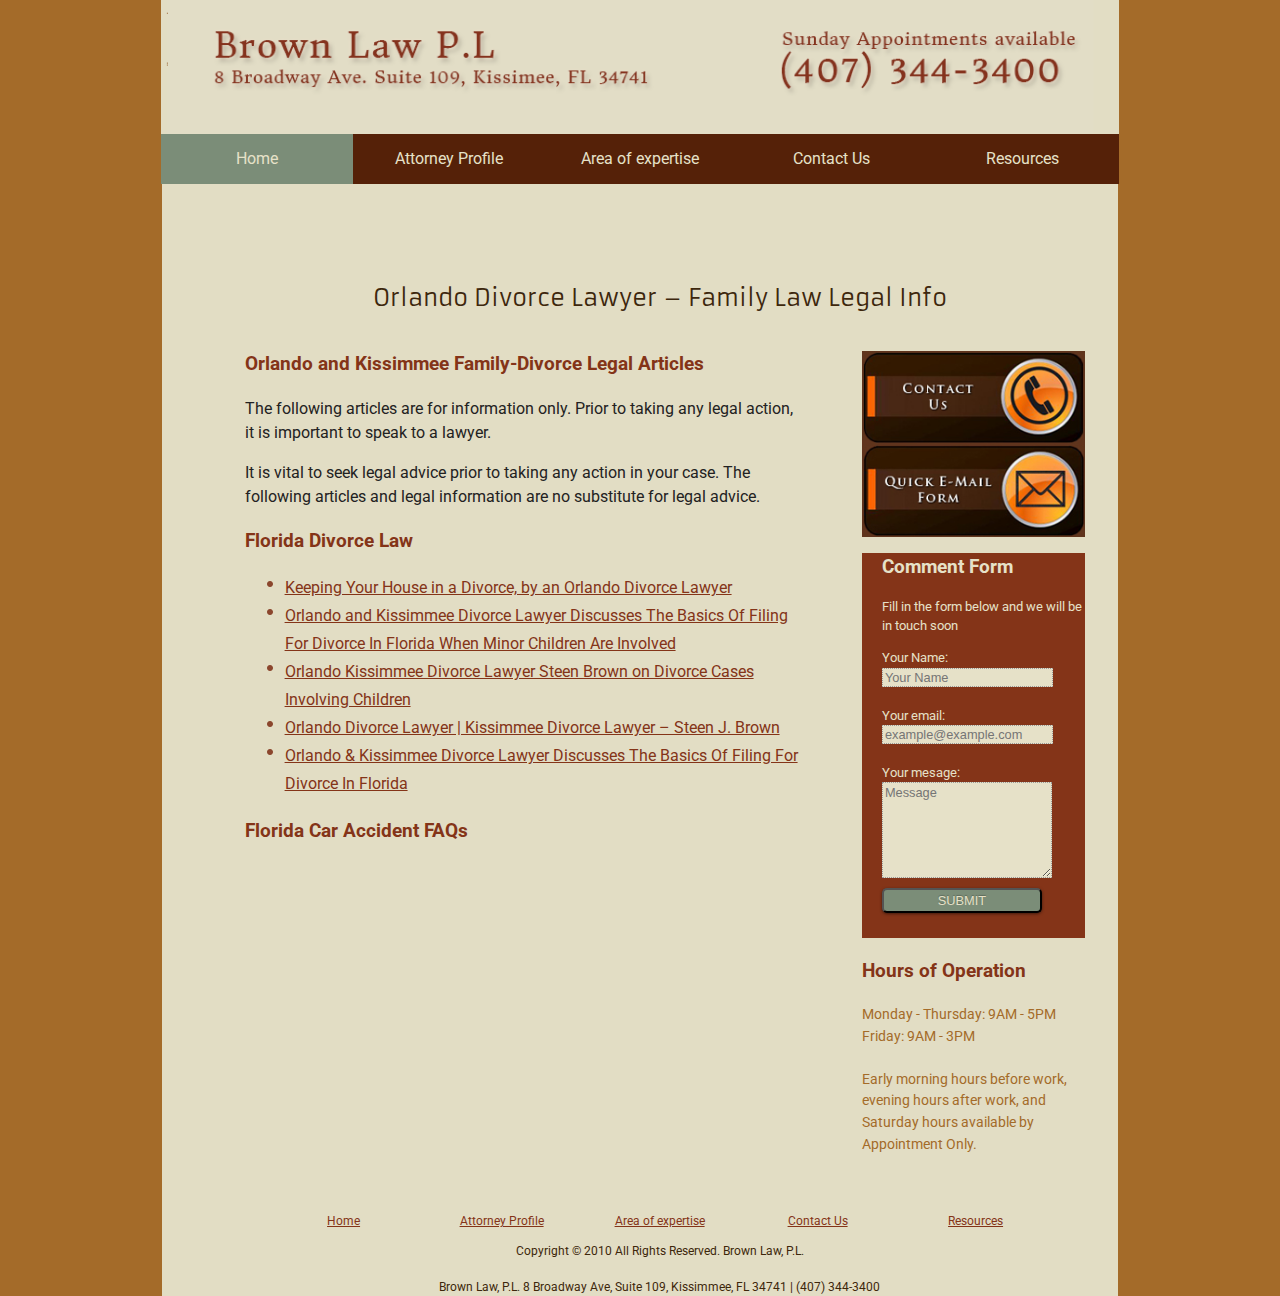
<file: LawInfo.html>
<!DOCTYPE html>

<html lang="en">
<head>
    <meta charset="utf-8">
    <link href="css/main.css" rel="stylesheet">
    <link href="css/normalize.css" rel="stylesheet">
    <link href="css/base.css" rel="stylesheet">
    <link href="css/grid.css" rel="stylesheet">
    <link href="css/style.css" rel="stylesheet">
    <link href="css/main.css" rel="stylesheet">
    <link href=
    'http://fonts.googleapis.com/css?family=Donegal+One|Roboto|Armata' rel=
    'stylesheet' type='text/css'>
    <link href="css/main.css" rel="stylesheet">
    <link href="css/meanmenu.css" media="all" rel="stylesheet">
    <link href="images/favicon.ico" rel="icon" type="image/x-icon">
    <meta content="width=device-width, initial-scale=1, minimum-scale=1" name=
    "viewport">

    <title>Orlando divorce lawyer | Brown Law P.L</title>
</head>

<body>
    <header class="main">
        <h1 class="logo"><a href="index.html"><img alt="Brown Law Logo" src=
        "images/logo.png"></a></h1>

        <nav>
            <ul>
                <li>
                    <a class="current" href="index.html">Home</a>
                </li>

                <li>
                    <a href="attorneyProfile.html">Attorney Profile</a>
                </li>

                <li>
                    <a href="areaOfExpertise.html">Area of expertise</a>

                    <ul>
                        <li>
                            <a href="#">Bankruptcy</a>

                            <ul>
                                <li>
                                    <a href="#">Chapter 7 Bankruptcy</a>
                                </li>

                                <li>
                                    <a href="#">Chapter 13 Bankruptcy</a>
                                </li>

                                <li>
                                    <a href="#">Chapter 11 Bankruptcy</a>
                                </li>
                            </ul>
                        </li>

                        <li>
                            <a href="#">Business Law</a>
                        </li>

                        <li>
                            <a href="#">Divorce</a>

                            <ul>
                                <li>
                                    <a href="#">Child Custody – Visitation</a>
                                </li>

                                <li>
                                    <a href="#">Child Support</a>
                                </li>

                                <li>
                                    <a href="#">Paternity</a>
                                </li>

                                <li>
                                    <a href="#">Marital Property Issues</a>
                                </li>

                                <li>
                                    <a href="#">Post Judgment Modification</a>
                                </li>

                                <li>
                                    <a href="#">Domestic Injunction</a>
                                </li>
                            </ul>
                        </li>

                        <li>
                            <a href="#">Estate Law</a>

                            <ul>
                                <li>
                                    <a href="#">Living Wills</a>
                                </li>

                                <li>
                                    <a href="#">Last Will and Testaments</a>
                                </li>

                                <li>
                                    <a href="#">Probate</a>
                                </li>
                            </ul>
                        </li>

                        <li>
                            <a href="#">Foreclosure</a>
                        </li>

                        <li>
                            <a href="#">Immigration</a>
                        </li>

                        <li>
                            <a href="#">Personal Injury</a>

                            <ul>
                                <li>
                                    <a href="#">Auto Accident and Injury</a>
                                </li>

                                <li>
                                    <a href="#">Motorcycle Accident and
                                    Injury</a>
                                </li>

                                <li>
                                    <a href="#">Pedestrian Accident and
                                    Injury</a>
                                </li>

                                <li>
                                    <a href="#">Passenger Accident and
                                    Injury</a>
                                </li>

                                <li>
                                    <a href="#">Car Accident Legal Info</a>
                                </li>
                            </ul>
                        </li>

                        <li>
                            <a href=
                            "http://www.brownlawpl.com/mediation-lawyer-orlando-kissimmee">
                            Mediation</a>
                        </li>
                    </ul>
                </li>

                <li>
                    <a href="schedule.html">Contact Us</a>
                </li>

                <li>
                    <a href="resourceLinks.html">Resources</a>

                    <ul>
                        <li>
                            <a href="LawInfo.html">Local Courts &amp;
                            Associations</a>
                        </li>

                        <li>
                            <a href="LawInfo.html">Family Law Info</a>
                        </li>

                        <li>
                            <a href="LawInfo.html">Accident &amp; injury
                            law</a>
                        </li>
                    </ul>
                </li>
            </ul>
        </nav>
    </header>

    <div class="container clearfix lawinfo">
        <div class="grid_12">
            <h1>Orlando Divorce Lawyer – Family Law Legal Info</h1>
        </div>

        <div class="grid_7 alpha prefix_1">
            <h3>Orlando and Kissimmee Family-Divorce Legal Articles</h3>

            <p>The following articles are for information only. Prior to taking
            any legal action, it is important to speak to a lawyer.</p>

            <p>It is vital to seek legal advice prior to taking any action in
            your case. The following articles and legal information are no
            substitute for legal advice.</p>

            <h3>Florida Divorce Law</h3>

            <ul>
                <li>
                    <a href=
                    "http://www.brownlawpl.com/keep-house-divorce-florida-orlando-divorce-lawyer/">
                    Keeping Your House in a Divorce, by an Orlando Divorce
                    Lawyer</a>
                </li>

                <li>
                    <a href=
                    "http://www.brownlawpl.com/orlando-and-kissimmee-divorce-lawyer-discusses-the-basics-of-filing-for-divorce-in-florida-when-minor-children-are-involved/">
                    Orlando and Kissimmee Divorce Lawyer Discusses The Basics
                    Of Filing For Divorce In Florida When Minor Children Are
                    Involved</a>
                </li>

                <li>
                    <a href=
                    "http://www.brownlawpl.com/orlando-kissimmee-divorce-lawyer-steen-brown-on-divorce-cases-involving-children/">
                    Orlando Kissimmee Divorce Lawyer Steen Brown on Divorce
                    Cases Involving Children</a>
                </li>

                <li>
                    <a href=
                    "http://www.brownlawpl.com/orlando-divorce-lawyer-kissimmee-divorce-lawyer-steen-j-brown/">
                    Orlando Divorce Lawyer | Kissimmee Divorce Lawyer – Steen
                    J. Brown</a>
                </li>

                <li>
                    <a href=
                    "http://www.brownlawpl.com/orlando-kissimmee-divorce-lawyer-basics-filing-divorce-florida/">
                    Orlando &amp; Kissimmee Divorce Lawyer Discusses The Basics
                    Of Filing For Divorce In Florida</a>
                </li>
            </ul>

            <h3>Florida Car Accident FAQs</h3>
        </div>

        <div class="grid_3 omega sidebar">
            <a href="tel:407-344-3400"><img src=
            "images/contact-us-gr2.jpg"></a> <a href=
            "mailto:someone@yoursite.com"><img src=
            "images/email-form2.jpg"></a>

            <div id="comment">
                <h2>Comment Form</h2>

                <p>Fill in the form below and we will be in touch soon</p>

                <form action="mailto:admin@example.com" method="post">
                    <label for="qcfname1">Your Name:</label> <input class=
                    "required" id="qcfname1" name="qcfname1" placeholder=
                    "Your Name" type="text"><br>
                    <label for="qcfname2">Your email:</label> <input class=
                    "required" id="qcfname2" name="qcfname2" placeholder=
                    "example@example.com" type="text"><br>
                    <label for="qcfname4">Your mesage:</label> 
                    <textarea id="qcfname4" name="qcfname4" placeholder=
                    "Message" rows="6">
</textarea> <input id="submit" name="submitsidecontactform" type="submit"
                    value="SUBMIT">
                </form>
            </div>

            <h3>Hours of Operation</h3>

            <div id="hours">
                Monday - Thursday: 9AM - 5PM<br>
                Friday: 9AM - 3PM<br>
                <br>

                <div>
                    Early morning hours before work, evening hours after work,
                    and Saturday hours available by Appointment Only.
                </div>
            </div>
        </div>

        <div class="grid_12">
            <footer>
                <ul>
                    <li>
                        <a href="index.html">Home</a>
                    </li>

                    <li>
                        <a href="attorneyProfile.html">Attorney Profile</a>
                    </li>

                    <li>
                        <a href="areaOfExpertise.html">Area of expertise</a>
                    </li>

                    <li>
                        <a href="schedule.html">Contact Us</a>
                    </li>

                    <li>
                        <a href="resourceLinks.html">Resources</a>
                    </li>
                </ul>Copyright © 2010 All Rights Reserved. Brown Law, P.L.<br>
                <br>
                Brown Law, P.L. 8 Broadway Ave, Suite 109, Kissimmee, FL 34741
                | (407) 344-3400
            </footer>
        </div>
    </div><script src="http://code.jquery.com/jquery-1.9.1.js"></script> <script src="js/jquery.meanmenu.2.0.min.js"></script> <script>
jQuery(document).ready(function () {
    jQuery('header nav').meanmenu();
    });
    </script>
</body>
</html>
</file>
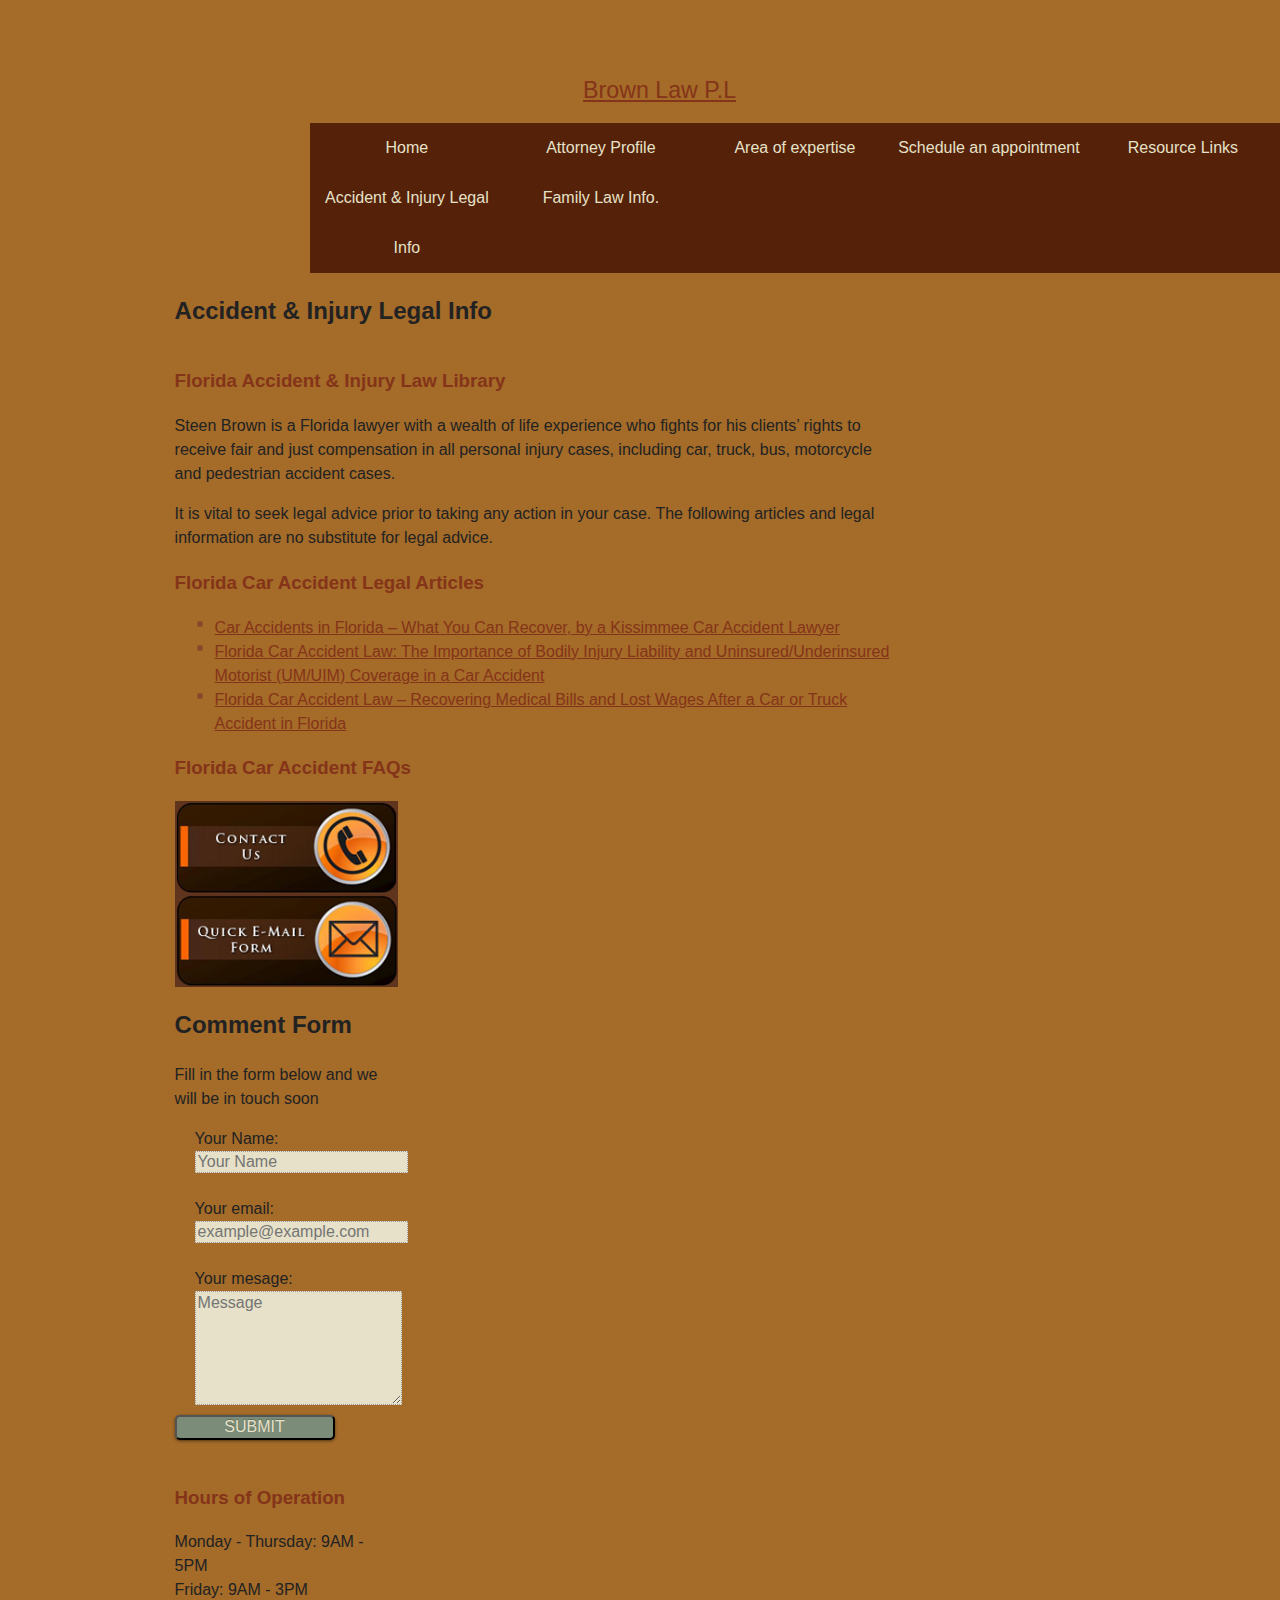
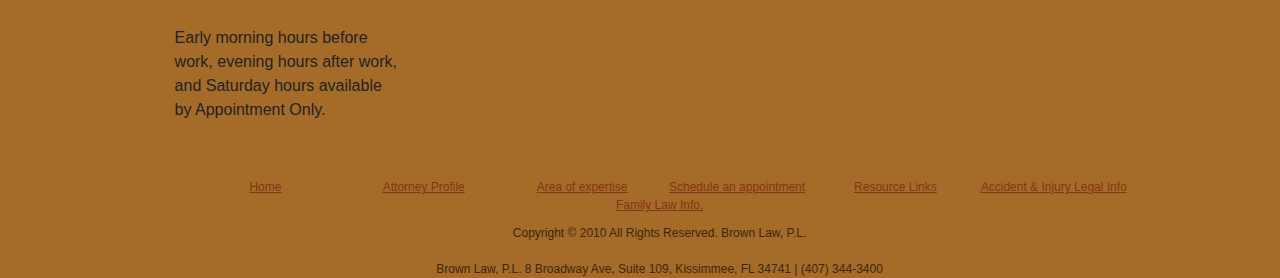
<file: legalInfo.html>
<!DOCTYPE html>
<html lang="en">
<head>
	<meta charset="utf-8" />
	<meta name="description" content="Steen Brown is a Florida lawyer with a wealth of life experience who fights for his clients’ rights to receive fair and just compensation in all personal injury cases, including car, truck, bus, motorcycle and pedestrian accident cases.">
	<link rel="stylesheet" href="css/main.css">
	<link rel="stylesheet" href="css/normalize.css">
	<link rel="stylesheet" href="css/base.css">
	<link rel="stylesheet" href="css/grid.css">
	<link rel="stylesheet" href="css/style.css">
	<link rel="stylesheet" href="css/main.css">
	<link rel="stylesheet" href="css/main.css">
	<link href="images/favicon.ico" rel="icon" type="image/x-icon" />
	<title> Accident legal info | Brown Law P.L</title>
</head>
<body>

	<div class="container">
		<div class="grid_12">
			<header id="masthead" class="site-header" role="banner">
				<h1 class="site-title"><a href="" title="" rel="home"> Brown Law P.L </a></h1>
	

				<div id="main-banner" class="grid_12">
			        <nav id="site-navigation" class="main-banner-navigation" role="navigation">
			            <div class="menu-lower-main-menu-container">
							<ul id="menu-lower-main-menu" class="nav-banner-menu">
								<li> <a href="index.html" >Home</a> </li>
								<li> <a href="attorneyProfile.html" >Attorney Profile</a></li>
								<li> <a href="areaOfExpertise.html" >Area of expertise</a>
									<ul>
										<li><a href="http://www.brownlawpl.com/bankruptcy-lawyer-orlando-kissimmee" >Bankruptcy</a>
											<uL>
												<li> <a href="http://www.brownlawpl.com/orlando-and-kissimmee-chapter-7-bankruptcy-attorney-lawyer" >Chapter 7 Bankruptcy</a></li>
												<li> <a href="http://www.brownlawpl.com/chapter-13-bankruptcy-lawyer-orlando-kissimmee" >Chapter 13 Bankruptcy</a></li>
												<li> <a href="http://www.brownlawpl.com/chapter-11-bankruptcy-lawyer-orlando-kissimmee" >Chapter 11 Bankruptcy</a></li>
											</uL>
										</li>	
										<li> <a href="http://www.brownlawpl.com/business-law-lawyer-orlando-kissimmee" >Business Law</a>
										<li> <a href="http://www.brownlawpl.com/divorce-lawyer-orlando-kissimmee" >Divorce</a>
											<ul> 
												<li> <a href="http://www.brownlawpl.com/child-custody-and-visitation" >Child Custody &#8211; Visitation</a></li>
												<li> <a href="http://www.brownlawpl.com" >Child Support</a></li>
												<li> <a href="http://www.brownlawpl.com/child-paternity-lawyer-orlando-kissimmee" >Paternity</a></li>
												<li> <a href="http://www.brownlawpl.com/marital-property-lawyer-orlando-kissimmee" >Marital Property Issues</a></li>
												<li> <a href="http://www.brownlawpl.com/post-judgment-modification-lawyer-orlando-kissimmee" >Post Judgment Modification</a></li>
												<li> <a href="http://www.brownlawpl.com/domestic-injunction-lawyer-orlando-kissimmee" >Domestic Injunction</a></li>
											</ul>
										<li> <a href="http://www.brownlawpl.com/wills-trusts-estate-and-probate-lawyer-orlando-kissimmee" >Estate Law</a> 
											<ul> 
												<li> <a href="http://www.brownlawpl.com/living-will-lawyer-orlando-kissimmee" >Living Wills</a></li>
												<li> <a href="http://www.brownlawpl.com/last-will-and-testament-lawyer-orlando-kissimmee" >Last Will and Testaments</a></li>
												<li> <a href="http://www.brownlawpl.com/probate-lawyer-orlando-kissimmee" >Probate</a></li>
											</ul>
										</li>
										<li> <a href="http://www.brownlawpl.com/foreclosure-defense-lawyer-orlando-kissimmee" >Foreclosure</a>
										<li> <a href="http://www.brownlawpl.com/immigration-lawyer-orlando-kissimmee" >Immigration</a>
										<li> <a href="http://www.brownlawpl.com/personal-injury-lawyer-orlando-kissimmee" >Personal Injury</a>		
											<ul> 
												<li> <a href="http://www.brownlawpl.com/auto-accident-lawyer-orlando-kissimmee" >Auto Accident and Injury</a></li>
												<li> <a href="http://www.brownlawpl.com/motorcycle-accident-lawyer-orlando-kissimmee" >Motorcycle Accident and Injury</a></li>
												<li> <a href="http://www.brownlawpl.com/pedestrian-accident-lawyer-orlando-kissimmee" >Pedestrian Accident and Injury</a></li>
												<li> <a href="http://www.brownlawpl.com/passenger-accident-lawyer-orlando-kissimmee" >Passenger Accident and Injury</a></li>
												<li> <a href="http://www.brownlawpl.com/florida-car-accident-legal-info/" >Car Accident Legal Info</a></li>
											</ul>
										</li>	
										<li> <a href="http://www.brownlawpl.com/mediation-lawyer-orlando-kissimmee" >Mediation</a></li>
									</uL>	
								</li>
								<li> <a href="schedule.html" >Schedule an appointment</a></li>
								<li> <a href="resourceLinks.html" >Resource Links</a></li>
								<li> <a href="legalInfo.html" > Accident & Injury Legal Info</a></li>
								<li> <a href="LawInfo.html" > Family Law Info.</a></li>
							</ul>
						</div>   
					</nav>
				</div>	
				</header>
			</div>	

			<div class="grid_12">		
				<h2> Accident &amp; Injury Legal Info</h2>
			</div>

				<div class="grid_9">
					<h3> Florida Accident &amp; Injury Law Library	</h3>

					<p>Steen Brown is a Florida lawyer with a wealth of life experience who fights for his clients’ rights to receive fair and just compensation in all personal injury cases, including car, truck, bus, motorcycle and pedestrian accident cases.</p>

					<p>It is vital to seek legal advice prior to taking any action in your case. The following articles and legal information are no substitute for legal advice.</p>
					
					<h3> Florida Car Accident Legal Articles </h3>
					<ul> 
						<li> <a href="http://www.brownlawpl.com/car-accidents-in-florida-what-you-can-recover/" >Car Accidents in Florida – What You Can Recover, by a Kissimmee Car Accident Lawyer</a></li>
						<li> <a href="http://www.brownlawpl.com/florida-car-accident-law-bodily-injury-uim-um-coverage/" >Florida Car Accident Law: The Importance of Bodily Injury Liability and Uninsured/Underinsured Motorist (UM/UIM) Coverage in a Car Accident</a></li>
						<li> <a href="http://www.brownlawpl.com/kissimmee-fl-car-accident-lawyer-medical-bills-lost-wages/" >Florida Car Accident Law – Recovering Medical Bills and Lost Wages After a Car or Truck Accident in Florida</a></li>
					</ul>
					<h3> Florida Car Accident FAQs</h3>
					
				</div>
		<div class="grid_3">

			<a href="tel:407-344-3400"><img src="images/contact-us-gr2.jpg" /></a>
			<a href="mailto:someone@yoursite.com"><img src="images/email-form2.jpg" /></a>

			<h2>Comment Form</h2>

			<p>Fill in the form below and we will be in touch soon</p>
			<form action="" method="POST" enctype="multipart/form-data">
				<label for="qcfname1" >Your Name:</label>
				<input type="text" class="required" id="qcfname1" name="qcfname1" placeholder="Your Name"> <br />
				<label for="qcfname1" >Your email:</label>
				<input type="text" class="required" id="qcfname2" label="Name" name="qcfname2"  placeholder="example@example.com" > <br />
				<label for="qcfname4" >Your mesage:</label>
				<textarea   rows="6" label="Name" id="qcfname4" name="qcfname4" placeholder="Message"></textarea>
				<input type="submit" id="submit"  name="submitsidecontactform" value="SUBMIT">
			</form>
			

			<h3>Hours of Operation</h3>			
			<div>Monday - Thursday: 9AM - 5PM<br/>
					Friday:  9AM - 3PM<br/>
					<br/> <div> Early morning hours before work, evening hours after work, and Saturday hours available by Appointment Only.</div>
			</div>
		</div>
		
		<div class="grid_12">		
			<footer>
				<ul>
					<li> <a href="index.html" >Home</a> </li>
					<li> <a href="attorneyProfile.html" >Attorney Profile</a></li>
					<li> <a href="areaOfExpertise.html" >Area of expertise</a>
					<li> <a href="schedule.html" >Schedule an appointment</a></li>
					<li> <a href="resourceLinks.html" >Resource Links</a></li>
					<li> <a href="legalInfo.html" > Accident & Injury Legal Info</a></li>
					<li> <a href="LawInfo.html" > Family Law Info.</a></li>
				</ul>
				Copyright &copy;  2010 All Rights Reserved. Brown Law, P.L.
				<br/><br/> 
				Brown Law, P.L. 8 Broadway Ave, Suite 109, Kissimmee, FL 34741 | (407) 344-3400
			</footer>
		</div>

</body>
</html>
</file>
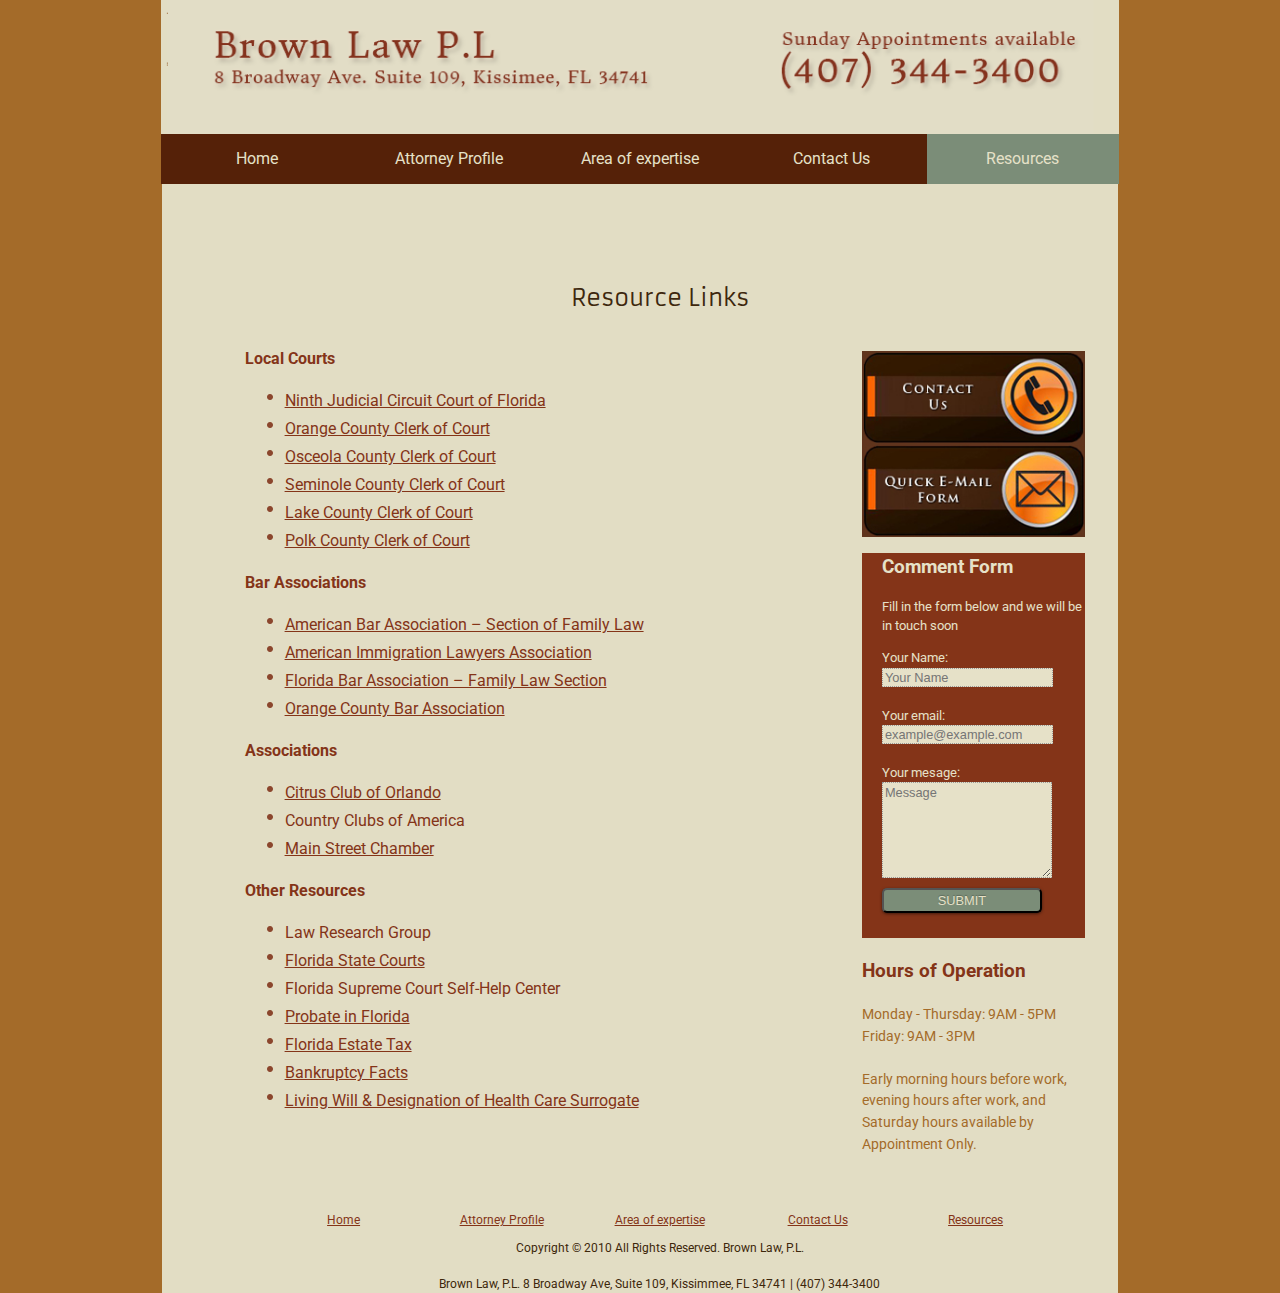
<file: resourceLinks.html>
<!DOCTYPE html>

<html lang="en">
<head>
    <meta charset="utf-8">
    <meta content="Resource links of Brown Law P.L." name="description">
    <link href="css/normalize.css" rel="stylesheet">
    <link href="css/base.css" rel="stylesheet">
    <link href="css/grid.css" rel="stylesheet">
    <link href="css/style.css" rel="stylesheet">
    <link href=
    'http://fonts.googleapis.com/css?family=Donegal+One|Roboto|Armata' rel=
    'stylesheet' type='text/css'>
    <link href="css/main.css" rel="stylesheet">
    <link href="css/meanmenu.css" media="all" rel="stylesheet">
    <link href="images/favicon.ico" rel="icon" type="image/x-icon">
    <meta content="width=device-width, initial-scale=1, minimum-scale=1" name=
    "viewport">

    <title>Resource Links | Brown Law P.L</title>
</head>

<body>
    <header class="main">
        <h1 class="logo"><a href="index.html"><img alt="Brown Law Logo" src=
        "images/logo.png"></a></h1>

        <nav>
            <ul>
                <li>
                    <a href="index.html">Home</a>
                </li>

                <li>
                    <a href="attorneyProfile.html">Attorney Profile</a>
                </li>

                <li>
                    <a href="areaOfExpertise.html">Area of expertise</a>

                    <ul>
                        <li>
                            <a href="#">Bankruptcy</a>

                            <ul>
                                <li>
                                    <a href="#">Chapter 7 Bankruptcy</a>
                                </li>

                                <li>
                                    <a href="#">Chapter 13 Bankruptcy</a>
                                </li>

                                <li>
                                    <a href="#">Chapter 11 Bankruptcy</a>
                                </li>
                            </ul>
                        </li>

                        <li>
                            <a href="#">Business Law</a>
                        </li>

                        <li>
                            <a href="#">Divorce</a>

                            <ul>
                                <li>
                                    <a href="#">Child Custody – Visitation</a>
                                </li>

                                <li>
                                    <a href="#">Child Support</a>
                                </li>

                                <li>
                                    <a href="#">Paternity</a>
                                </li>

                                <li>
                                    <a href="#">Marital Property Issues</a>
                                </li>

                                <li>
                                    <a href="#">Post Judgment Modification</a>
                                </li>

                                <li>
                                    <a href="#">Domestic Injunction</a>
                                </li>
                            </ul>
                        </li>

                        <li>
                            <a href="#">Estate Law</a>

                            <ul>
                                <li>
                                    <a href="#">Living Wills</a>
                                </li>

                                <li>
                                    <a href="#">Last Will and Testaments</a>
                                </li>

                                <li>
                                    <a href="#">Probate</a>
                                </li>
                            </ul>
                        </li>

                        <li>
                            <a href="#">Foreclosure</a>
                        </li>

                        <li>
                            <a href="#">Immigration</a>
                        </li>

                        <li>
                            <a href="#">Personal Injury</a>

                            <ul>
                                <li>
                                    <a href="#">Auto Accident and Injury</a>
                                </li>

                                <li>
                                    <a href="#">Motorcycle Accident and
                                    Injury</a>
                                </li>

                                <li>
                                    <a href="#">Pedestrian Accident and
                                    Injury</a>
                                </li>

                                <li>
                                    <a href="#">Passenger Accident and
                                    Injury</a>
                                </li>

                                <li>
                                    <a href="#">Car Accident Legal Info</a>
                                </li>
                            </ul>
                        </li>

                        <li>
                            <a href=
                            "http://www.brownlawpl.com/mediation-lawyer-orlando-kissimmee">
                            Mediation</a>
                        </li>
                    </ul>
                </li>

                <li>
                    <a href="schedule.html">Contact Us</a>
                </li>

                <li>
                    <a class="current" href="resourceLinks.html">Resources</a>

                    <ul>
                        <li>
                            <a href="LawInfo.html">Local Courts &amp;
                            Associations</a>
                        </li>

                        <li>
                            <a href="LawInfo.html">Family Law Info</a>
                        </li>

                        <li>
                            <a href="LawInfo.html">Accident &amp; injury
                            law</a>
                        </li>
                    </ul>
                </li>
            </ul>
        </nav>
    </header>

    <div class="container clearfix">
        <div class="grid_12">
            <h1>Resource Links</h1>
        </div>

        <div class="grid_7 alpha prefix_1">
            <div id="resources">
                <p><strong>Local Courts</strong></p>

                <ul>
                    <li>
                        <a href="http://www.ninthcircuit.org" target=
                        "_blank">Ninth Judicial Circuit Court of Florida</a>
                    </li>

                    <li>
                        <a href=
                        "http://www.myorangeclerk.com/enu/Pages/orange-county-clerk-of-court-home.aspx"
                        target="_blank">Orange County Clerk of Court</a>
                    </li>

                    <li>
                        <a href="http://www.osceolaclerk.com" target=
                        "_blank">Osceola County Clerk of Court</a>
                    </li>

                    <li>
                        <a href="http://www.seminoleclerk.org" target=
                        "_blank">Seminole County Clerk of Court</a>
                    </li>

                    <li>
                        <a href="http://www.lakecountyclerk.org" target=
                        "_blank">Lake County Clerk of Court</a>
                    </li>

                    <li>
                        <a href="http://www.polkcountyclerk.net" target=
                        "_blank">Polk County Clerk of Court</a>
                    </li>
                </ul>

                <p><strong>Bar Associations</strong></p>

                <ul>
                    <li>
                        <a href=
                        "http://www.americanbar.org/groups/family_law.html"
                        target="_blank">American Bar Association – Section of
                        Family Law</a>
                    </li>

                    <li>
                        <a href="http://www.aila.org" target="_blank">American
                        Immigration Lawyers Association</a>
                    </li>

                    <li>
                        <a href="http://www.familylawfla.org" target=
                        "_blank">Florida Bar Association – Family Law
                        Section</a>
                    </li>

                    <li>
                        <a href="http://www.orangecountybar.org" target=
                        "_blank">Orange County Bar Association</a>
                    </li>
                </ul>

                <p><strong>Associations</strong></p>

                <ul>
                    <li>
                        <a href="http://www.clubcorp.com/Clubs/Citrus-Club"
                        target="_blank">Citrus Club of Orlando</a>
                    </li>

                    <li>Country Clubs of America</li>

                    <li>
                        <a href=
                        "http://www.mainstreetchamber.org/chapters?utf8=%26%2310003%3B&amp;range=50&amp;search=Kissimmee+Florida"
                        target="_blank">Main Street Chamber</a>
                    </li>
                </ul>

                <p><strong>Other Resources</strong></p>

                <ul>
                    <li>Law Research Group</li>

                    <li>
                        <a href=
                        "http://www.floridasmart.com/subjects/law_fl.htm"
                        target="_blank">Florida State Courts</a>
                    </li>

                    <li>Florida Supreme Court Self-Help Center</li>

                    <li>
                        <a href="http://www.floridabar.org/tfb/flabarwe.nsf"
                        target="_blank">Probate in Florida</a>
                    </li>

                    <li>
                        <a href="http://dor.myflorida.com/dor/" target=
                        "_blank">Florida Estate Tax</a>
                    </li>

                    <li>
                        <a href="http://www.flalawyer.com/bankruptcy.htm"
                        target="_blank">Bankruptcy Facts</a>
                    </li>

                    <li>
                        <a href=
                        "http://archive.flsenate.gov/cgi-bin/View_Page.pl?File=index.html&amp;Directory=Welcome/living_will/&amp;Tab=welcome&amp;Submenu=1&amp;&amp;Location=App"
                        target="_blank">Living Will &amp; Designation of Health
                        Care Surrogate</a>
                    </li>
                </ul>
            </div>
        </div>

        <div class="grid_3 omega sidebar">
            <a href="tel:407-344-3400"><img src=
            "images/contact-us-gr2.jpg"></a> <a href=
            "mailto:someone@yoursite.com"><img src=
            "images/email-form2.jpg"></a>

            <div id="comment">
                <h2>Comment Form</h2>

                <p>Fill in the form below and we will be in touch soon</p>

                <form action="mailto:admin@example.com" method="post">
                    <label for="qcfname1">Your Name:</label> <input class=
                    "required" id="qcfname1" name="qcfname1" placeholder=
                    "Your Name" type="text"><br>
                    <label for="qcfname2">Your email:</label> <input class=
                    "required" id="qcfname2" name="qcfname2" placeholder=
                    "example@example.com" type="text"><br>
                    <label for="qcfname4">Your mesage:</label> 
                    <textarea id="qcfname4" name="qcfname4" placeholder=
                    "Message" rows="6">
</textarea> <input id="submit" name="submitsidecontactform" type="submit"
                    value="SUBMIT">
                </form>
            </div>

            <h3>Hours of Operation</h3>

            <div id="hours">
                Monday - Thursday: 9AM - 5PM<br>
                Friday: 9AM - 3PM<br>
                <br>

                <div>
                    Early morning hours before work, evening hours after work,
                    and Saturday hours available by Appointment Only.
                </div>
            </div>
        </div>

        <div class="grid_12">
            <footer>
                <ul>
                    <li>
                        <a href="index.html">Home</a>
                    </li>

                    <li>
                        <a href="attorneyProfile.html">Attorney Profile</a>
                    </li>

                    <li>
                        <a href="areaOfExpertise.html">Area of expertise</a>
                    </li>

                    <li>
                        <a href="schedule.html">Contact Us</a>
                    </li>

                    <li>
                        <a href="resourceLinks.html">Resources</a>
                    </li>
                </ul>Copyright © 2010 All Rights Reserved. Brown Law, P.L.<br>
                <br>
                Brown Law, P.L. 8 Broadway Ave, Suite 109, Kissimmee, FL 34741
                | (407) 344-3400
            </footer>
        </div><script src="http://code.jquery.com/jquery-1.9.1.js"></script> <script src="js/jquery.meanmenu.2.0.min.js"></script> <script>
jQuery(document).ready(function () {
        jQuery('header nav').meanmenu();
        });
        </script> 
    </div>
</body>
</html>
</file>
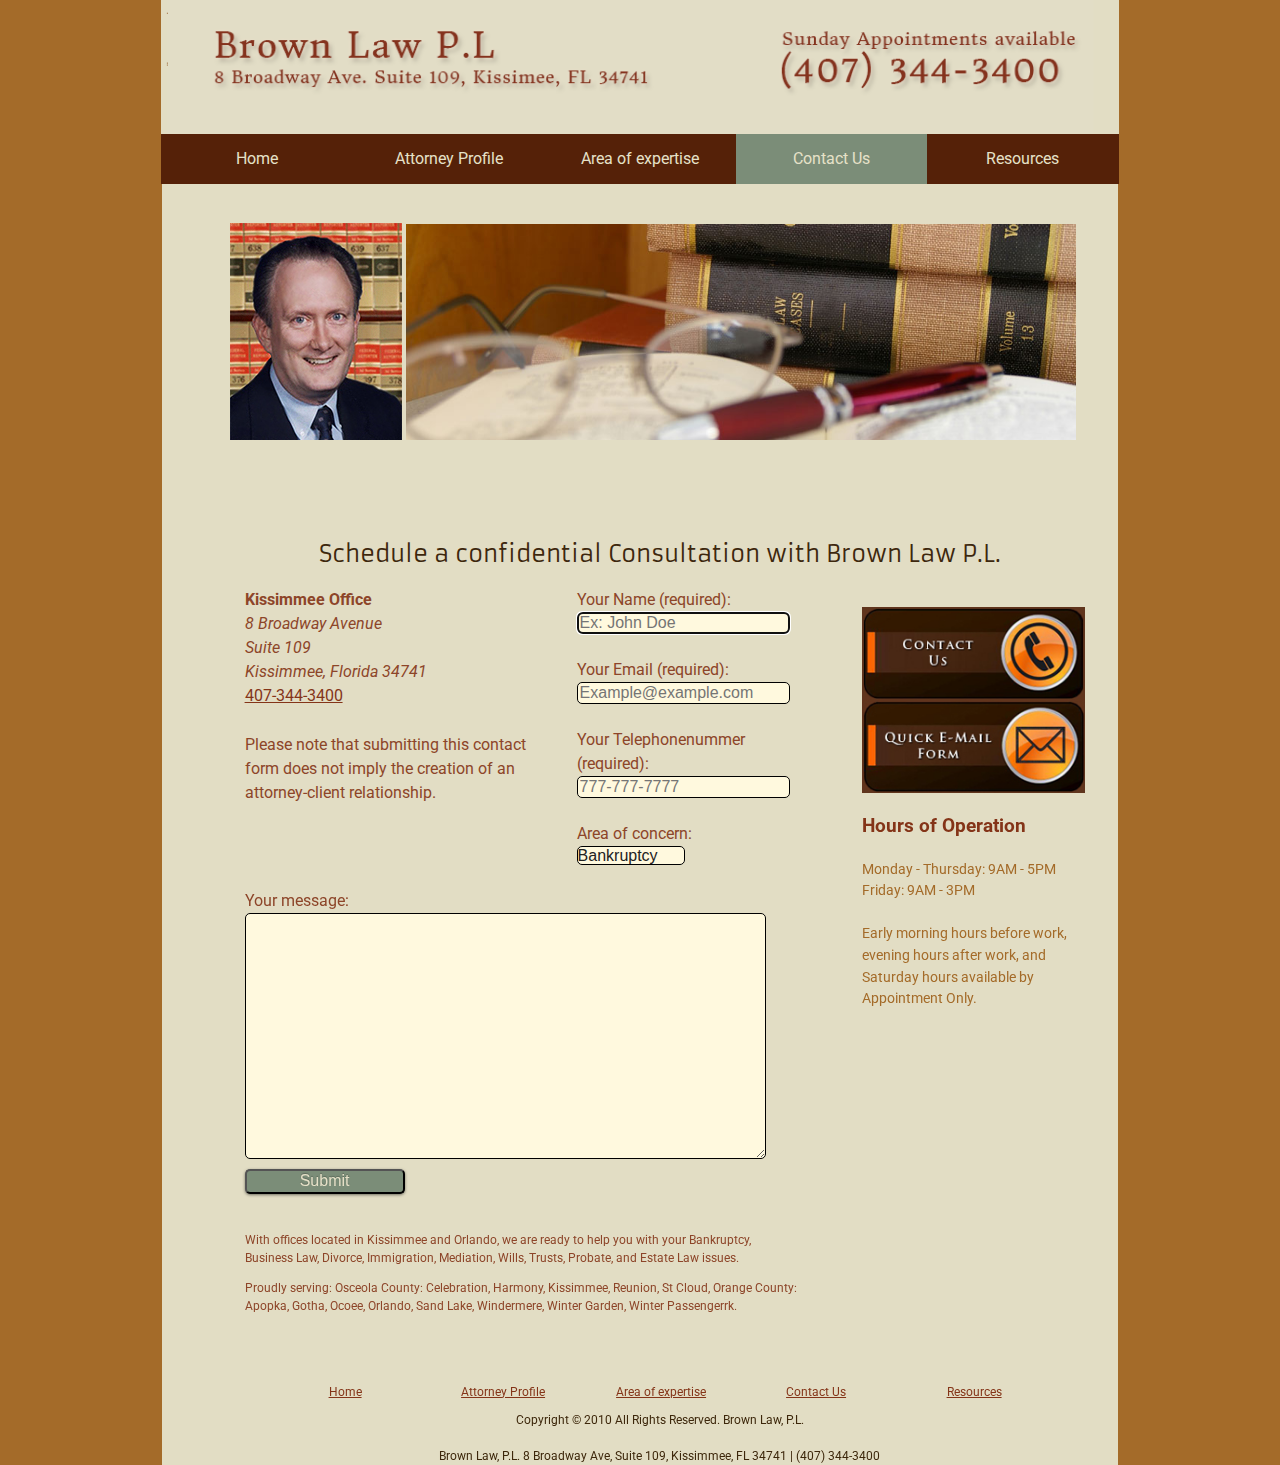
<file: schedule.html>
<!DOCTYPE html>
<html lang="en">
<head>
	<meta charset="utf-8" />
	<meta name="description" content="Schedule a confidential Consultation with Brown Law P.L.">
	<link rel="stylesheet" href="css/main.css">
	<link rel="stylesheet" href="css/normalize.css">
	<link rel="stylesheet" href="css/base.css">
	<link rel="stylesheet" href="css/grid.css">
	<link rel="stylesheet" href="css/style.css">
	<link href='http://fonts.googleapis.com/css?family=Donegal+One|Roboto|Armata' rel='stylesheet' type='text/css'>
	<link rel="stylesheet" href="css/main.css">
	<link rel="stylesheet" href="css/meanmenu.css" media="all" />
	<link href="images/favicon.ico" rel="icon" type="image/x-icon" />
	<meta name="viewport" content="width=device-width, initial-scale=1, minimum-scale=1">
	<title> Schedule a confidential Consultation with Brown Law P.L</title>
</head>
<body>
	<header class="main">
				<h1 class="logo"><a href="index.html"><img src="images/logo.png" alt="Brown Law Logo" /></a></h1>
				<nav>
					<ul>
						<li> <a href="index.html" >Home</a> </li>
						<li> <a href="attorneyProfile.html" >Attorney Profile</a></li>
						<li> <a href="areaOfExpertise.html" >Area of expertise</a>
							<ul>
								<li><a href="#" >Bankruptcy</a>
									<uL>
										<li> <a href="#" >Chapter 7 Bankruptcy</a></li>
										<li> <a href="#" >Chapter 13 Bankruptcy</a></li>
										<li> <a href="#" >Chapter 11 Bankruptcy</a></li>
									</uL>
								</li>	
								<li> <a href="#" >Business Law</a>
								<li> <a href="#" >Divorce</a>
									<ul> 
										<li> <a href="#" >Child Custody &#8211; Visitation</a></li>
										<li> <a href="#" >Child Support</a></li>
										<li> <a href="#" >Paternity</a></li>
										<li> <a href="#" >Marital Property Issues</a></li>
										<li> <a href="#" >Post Judgment Modification</a></li>
										<li> <a href="#" >Domestic Injunction</a></li>
									</ul>
								<li> <a href="#" >Estate Law</a> 
									<ul> 
										<li> <a href="#" >Living Wills</a></li>
										<li> <a href="#" >Last Will and Testaments</a></li>
										<li> <a href="#" >Probate</a></li>
									</ul>
								</li>
								<li> <a href="#" >Foreclosure</a>
								<li> <a href="#" >Immigration</a>
								<li> <a href="#" >Personal Injury</a>		
									<ul> 
										<li> <a href="#" >Auto Accident and Injury</a></li>
										<li> <a href="#" >Motorcycle Accident and Injury</a></li>
										<li> <a href="#" >Pedestrian Accident and Injury</a></li>
										<li> <a href="#" >Passenger Accident and Injury</a></li>
										<li> <a href="#" >Car Accident Legal Info</a></li>
									</ul>
								</li>	
								<li> <a href="http://www.brownlawpl.com/mediation-lawyer-orlando-kissimmee" >Mediation</a></li>
							</uL>
						<li> <a class="current" href="schedule.html" >Contact Us</a></li>
						<li> <a href="resourceLinks.html" >Resources</a>
							<ul>
								<li> <a href="LawInfo.html" >Local Courts &amp; Associations </a></li>
								<li> <a href="LawInfo.html" >Family Law Info</a></li>
								<li> <a href="LawInfo.html" >Accident &amp; injury law</a></li>
							</ul>
						</li>	
					</ul>	
				</nav>
			</header>	
			
		<div class="container clearfix">
		<div class="images grid_12">
		<img src="images/steen-j-brown.jpg" alt="Steen J Brown">
		<img src="images/banner03.jpg" alt="For you, your family, your business">
		</div>

		<div class="grid_12">
			<h1> Schedule a confidential Consultation with Brown Law P.L. </h1>
		</div>

		<div class="contact grid_7 alpha prefix_1" >
			<div class="grid_4 alpha">
				<div id="location">
					<span id="office"> Kissimmee Office </span>
					<address>
						8 Broadway Avenue <br>
						Suite 109 <br >
						Kissimmee, Florida 34741 <br>
					</address> 
					<a href="tel:407-344-3400">407-344-3400</a> <br>
				
					<div class="contactimportant">
					Please note that submitting this contact form does not imply the creation of an attorney-client relationship.
					</div>	
				</div>
			</div>

				<div class="schedule grid_3 omega">
					<form action="mailto:example@example.com" method="post"> </form>
						<fieldset>
							<legend></legend>
							<label for="Name" >Your Name (required):</label>
							<input type="text" id="Name" name="Name" autofocus="autofocus" required="required" placeholder="Ex: John Doe"/><br>
							<label for="email" >Your Email (required):</label>
							<input type="email" id="email" name="email" required="required" placeholder="Example@example.com" /><br>
							<label for="tel" >Your Telephonenummer (required):</label>
							<input type="tel" id="tel" name="tel" required="required" placeholder="777-777-7777"/><br >
							<label for="concerning">Area of concern:</label>
							<select id="concerning">
								<option value="Bankruptcy">Bankruptcy</option>
								<option value="Business Law">Business Law</option>
								<option value="Divorce">Divorce</option>
								<option value="Estate Law">Estate Law</option>
								<option value="Foreclosure">Foreclosure</option>
								<option value="Immigration">Immigration</option>
								<option value="Personal injury">Personal injury</option>
								<option value="Mediation">Mediation</option>
							</select> <br>
						</fieldset>	
				</div>				

							<span class="schedule"> <label for="message"> Your message: </label> <br> </span>
							<textarea id="message" placeholder="In the comments area, please give us as many details as possible so as to allow us to refer this matter to the appropriate attorney."> </textarea> <br>
							<input type="submit" id="submit" value="Submit">

				<div class="services">

					<P> With offices located in Kissimmee and Orlando, we are ready to help you with your Bankruptcy, Business Law, Divorce, Immigration, Mediation, Wills, Trusts, Probate, and Estate Law issues. </P>

					<P> Proudly serving: Osceola County: Celebration, Harmony, Kissimmee, Reunion, St Cloud, Orange County: Apopka, Gotha, Ocoee, Orlando, Sand Lake, Windermere, Winter Garden, Winter Passengerrk. </P>
				</div>
		</div>	

		<div class="grid_3 omega sidebar">
			<a href="tel:407-344-3400"><img src="images/contact-us-gr2.jpg" alt="407-344-3400" /></a>
			<a href="mailto:someone@yoursite.com"><img src="images/email-form2.jpg" alt="mailto:someone@yoursite.com"/></a>

			<h3>Hours of Operation</h3>			
			<div id="hours">Monday - Thursday: 9AM - 5PM<br/>
					Friday:  9AM - 3PM<br/>
					<br/> <div> Early morning hours before work, evening hours after work, and Saturday hours available by Appointment Only.</div>
			</div>
		</div>
		
		<div class="grid_12">		
			<footer>
				<ul>
					<li> <a href="index.html" >Home</a> </li>
					<li> <a href="attorneyProfile.html" >Attorney Profile</a></li>
					<li> <a href="areaOfExpertise.html" >Area of expertise</a>
					<li> <a href="schedule.html" >Contact Us</a></li>
					<li> <a href="resourceLinks.html" >Resources</a></li>
				</ul>
				Copyright &copy;  2010 All Rights Reserved. Brown Law, P.L.
				<br/><br/> 
				Brown Law, P.L. 8 Broadway Ave, Suite 109, Kissimmee, FL 34741 | (407) 344-3400
			</footer>
		</div>
</div>
<script src="http://code.jquery.com/jquery-1.9.1.js"></script> 
<script src="js/jquery.meanmenu.2.0.min.js"></script> 
<script>
jQuery(document).ready(function () {
    jQuery('header nav').meanmenu();
});
</script>		
</body>
</html>
</file>
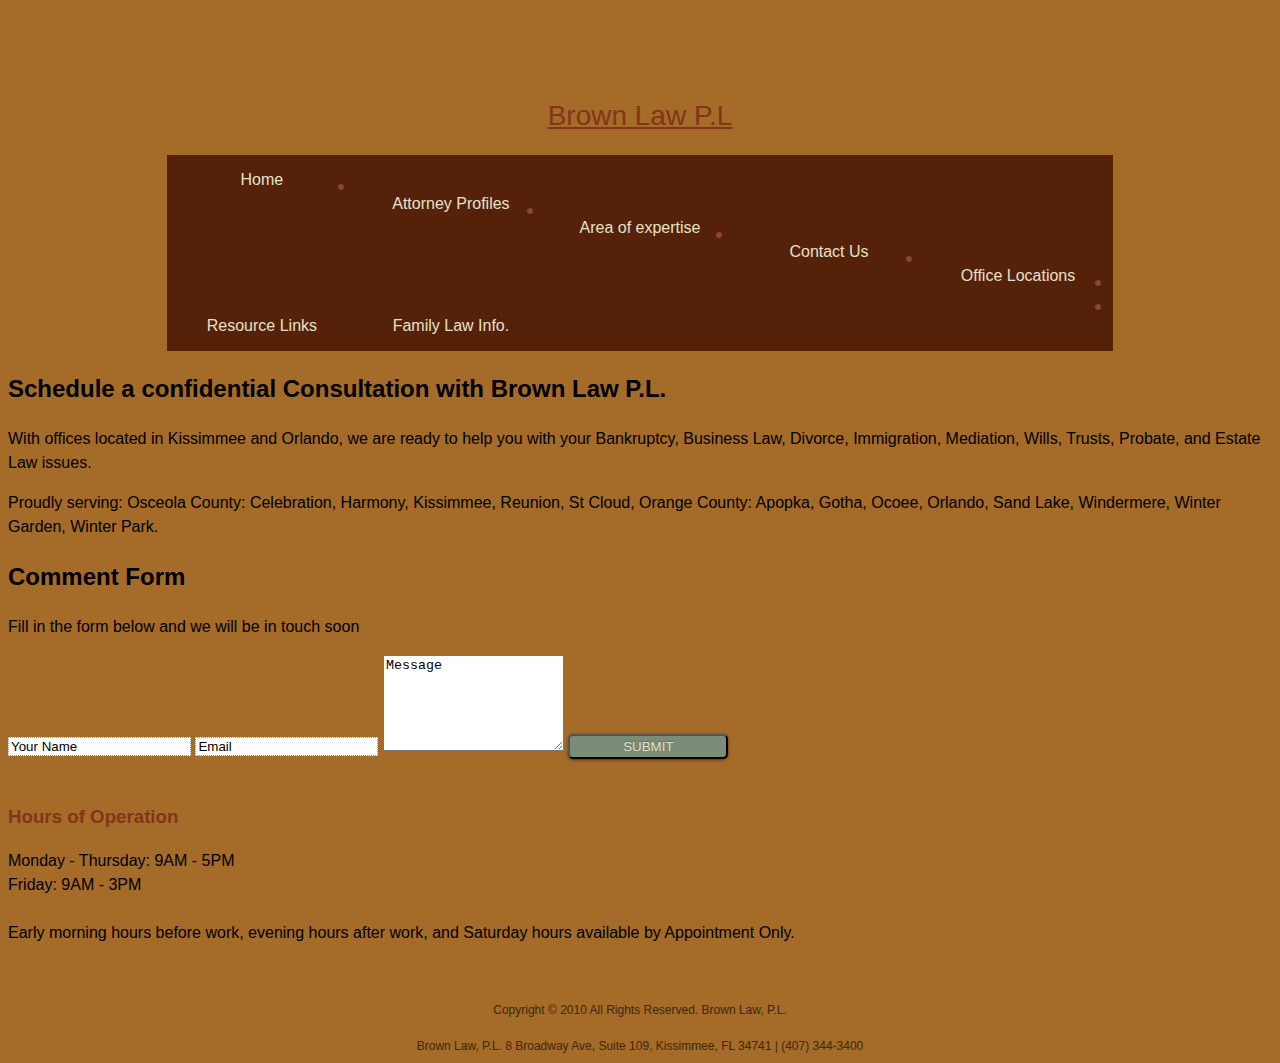
<file: shedule.html>
<!DOCTYPE html>
<html lang="en">
<head>
	<meta charset="utf-8" />
	<link rel="stylesheet" href="css/main.css">
	<title> Schedule a confidential Consultation with Brown Law P.L</title>
</head>
<body>

	<header id="masthead" class="site-header" role="banner">
			<h1 class="site-title"><a href="" title="" rel="home"> Brown Law P.L </a></h1>
		<div id="main-banner">
	        <nav id="site-navigation" class="main-banner-navigation" role="navigation">
	            <div class="menu-lower-main-menu-container">
					<ul id="menu-lower-main-menu" class="nav-banner-menu">
						<li> <a href="http://www.brownlawpl.com" >Home</a> </li>
						<li> <a href="http://www.brownlawpl.com/steen-j-brown-attorney-at-law" >Attorney Profiles</a></li>
						<li> <a href="http://www.brownlawpl.com/steen-j-brown-attorney-at-law" >Area of expertise</a>
							<ul>
								<li><a href="http://www.brownlawpl.com/bankruptcy-lawyer-orlando-kissimmee" >Bankruptcy</a>
									<uL>
										<li> <a href="http://www.brownlawpl.com/orlando-and-kissimmee-chapter-7-bankruptcy-attorney-lawyer" >Chapter 7 Bankruptcy</a></li>
										<li> <a href="http://www.brownlawpl.com/chapter-13-bankruptcy-lawyer-orlando-kissimmee" >Chapter 13 Bankruptcy</a></li>
										<li> <a href="http://www.brownlawpl.com/chapter-11-bankruptcy-lawyer-orlando-kissimmee" >Chapter 11 Bankruptcy</a></li>
									</uL>
								<li> <a href="http://www.brownlawpl.com/business-law-lawyer-orlando-kissimmee" >Business Law</a>
								<li> <a href="http://www.brownlawpl.com/divorce-lawyer-orlando-kissimmee" >Divorce</a>
									<ul> 
										<li> <a href="http://www.brownlawpl.com/child-custody-and-visitation" >Child Custody &#8211; Visitation</a></li>
										<li> <a href="http://www.brownlawpl.com" >Child Support</a></li>
										<li> <a href="http://www.brownlawpl.com/child-paternity-lawyer-orlando-kissimmee" >Paternity</a></li>
										<li> <a href="http://www.brownlawpl.com/marital-property-lawyer-orlando-kissimmee" >Marital Property Issues</a></li>
										<li> <a href="http://www.brownlawpl.com/post-judgment-modification-lawyer-orlando-kissimmee" >Post Judgment Modification</a></li>
										<li> <a href="http://www.brownlawpl.com/domestic-injunction-lawyer-orlando-kissimmee" >Domestic Injunction</a></li>
									</ul>
								<li> <a href="http://www.brownlawpl.com/wills-trusts-estate-and-probate-lawyer-orlando-kissimmee" >Estate Law</a> 
									<ul> 
										<li> <a href="http://www.brownlawpl.com/living-will-lawyer-orlando-kissimmee" >Living Wills</a></li>
										<li> <a href="http://www.brownlawpl.com/last-will-and-testament-lawyer-orlando-kissimmee" >Last Will and Testaments</a></li>
										<li> <a href="http://www.brownlawpl.com/probate-lawyer-orlando-kissimmee" >Probate</a></li>
									</ul>
								<li> <a href="http://www.brownlawpl.com/foreclosure-defense-lawyer-orlando-kissimmee" >Foreclosure</a>
								<li> <a href="http://www.brownlawpl.com/immigration-lawyer-orlando-kissimmee" >Immigration</a>
								<li> <a href="http://www.brownlawpl.com/personal-injury-lawyer-orlando-kissimmee" >Personal Injury</a>		<ul> 
										<li> <a href="http://www.brownlawpl.com/auto-accident-lawyer-orlando-kissimmee" >Auto Accident and Injury</a></li>
										<li> <a href="http://www.brownlawpl.com/motorcycle-accident-lawyer-orlando-kissimmee" >Motorcycle Accident and Injury</a></li>
										<li> <a href="http://www.brownlawpl.com/pedestrian-accident-lawyer-orlando-kissimmee" >Pedestrian Accident and Injury</a></li>
										<li> <a href="http://www.brownlawpl.com/passenger-accident-lawyer-orlando-kissimmee" >Passenger Accident and Injury</a></li>
										<li> <a href="http://www.brownlawpl.com/florida-car-accident-legal-info/" >Car Accident Legal Info</a></li>
									</ul>
								<li> <a href="http://www.brownlawpl.com/mediation-lawyer-orlando-kissimmee" >Mediation</a>		
								</li>
							</uL>	
						</li>
						<li> <a href="http://www.brownlawpl.com/schedule-a-confidential-consultation-with-brown-law-p-l" >Contact Us</a></li>
						<li> <a href="http://www.brownlawpl.com/central-florida-office-locations-of-brown-law" >Office Locations</a></li>
						<li> <a href="http://www.brownlawpl.com/resource-links" >Resource Links</a></li>
						<li> <a href="http://www.brownlawpl.com/family-law-legal-info/" > Family Law Info.</a></li>
					</ul>
				</div>   
			</nav>
		</div>	
	</header>

	
		<h2> Schedule a confidential Consultation with Brown Law P.L. </h2>

		<P> With offices located in Kissimmee and Orlando, we are ready to help you with your Bankruptcy, Business Law, Divorce, Immigration, Mediation, Wills, Trusts, Probate, and Estate Law issues. </P>

		<P> Proudly serving: Osceola County: Celebration, Harmony, Kissimmee, Reunion, St Cloud, Orange County: Apopka, Gotha, Ocoee, Orlando, Sand Lake, Windermere, Winter Garden, Winter Park. </P>


		<h2>Comment Form</h2>

		<p>Fill in the form below and we will be in touch soon</p>
		<form action="" method="POST" enctype="multipart/form-data">
		<input type="text" class="required" label="Name" name="qcfname1" value="Your Name" onfocus="qcfclear(this, 'Your Name')" onblur="qcfrecall(this, 'Your Name')">
		<input type="text" class="required" label="Name" name="qcfname2"  value="Email" onfocus="qcfclear(this, 'Email')" onblur="qcfrecall(this, 'Email')">
		<textarea   rows="6" label="Name" name="qcfname4" onfocus="qcfclear(this, 'Message')" onblur="qcfrecall(this, 'Message')">Message</textarea>
		<input type="submit" id="submit"  name="submitsidecontactform" value="SUBMIT">

		<h3>Hours of Operation</h3>			
		<div>Monday - Thursday: 9AM - 5PM<br/>
				Friday:  9AM - 3PM<br/>
				<br/> <div> Early morning hours before work, evening hours after work, and Saturday hours available by Appointment Only.</div>
		</div>
		


	<footer>
		Copyright &copy;  2010 All Rights Reserved. Brown Law, P.L.
		<br/><br/> 
		Brown Law, P.L. 8 Broadway Ave, Suite 109, Kissimmee, FL 34741 | (407) 344-3400
	</footer>

</body>
</html>
</file>
<file: css/main.css>
body {
	font: 100%/1.5 Roboto, sans-serif;
	background-color: #a46b29;
}

h1 {
	font-size: 1.75em;
	font-weight: 100;
	text-align: center;
	color: #3d270d;
	font-family: Armata, sans-serif;
	text-decoration: none;
	max-width: 100%;
	margin-top: 10%;
}

.logo a img{
	width:100%;
}

.grid_12 h1 {
	font-size: 1.45em;
	font-weight: 100;
	text-align: center;
	color: #3d270d;
	font-family: Armata, sans-serif;
	text-decoration: none;
	max-width: 100%;
}

.logo {
	margin: 0;
	width: 100%;
}

header nav {
	text-align: center;
	background-color: #552108;
	margin: 0 auto;
	width: 100%;
}

header nav ul {
	margin: 0;
	list-style-type: none;
	padding-left: 0;
	overflow: hidden;
}

header {
	width: 74.77972243%;
	margin: 0 auto;
}

header nav ul li a {
	color: #e6e1c8;
	width: 20%;
	text-decoration: none;
	line-height: 50px;
	float: left;
}

header nav ul li a:hover {
	text-decoration: none;
	background-color: #7b8d78;
}

.current {
	background-color: #7b8d78;
}

ul {
	list-style-image: url(../images/bullet.png);
}

#resources,.attorneyprofile,.index,.aoe {
	color: #843418;
}

.index h1 {
	margin: 0;
}

.index article {
	margin: 0;
}

.video-container {
	position: relative;
	padding-bottom: 6.25%;
	margin-top: 1em;
}

.attorneycontent {
	margin-top: 1.5em;
}

.video-container iframe,.video-container object,.video-container embed {
	position: absolute;
	top: 0;
	left: 0;
	width: 100%;
}

.sidebar {
	margin-left: 5.154639175%;
}

header nav ul li:first-child {
	margin-left: 0;
}

header nav ul li ul {
	display: none;
}

a {
	color: #843418;
}

a,a:hover {
	-webkit-transition: color .25s ease-in;
	-moz-transition: color .25s ease-in;
	-o-transition: color .25s ease-in;
	-ms-transition: color .25s ease-in;
	transition: color .25s ease-in;
}

section,article {
	display: block;
	float: left;
	width: 100%;
}

article {
	width: 96%;
	padding: 3em 2%;
}

.images {
	max-width: 100%;
	max-height: 100%;
	text-align: center;
	margin-top: 4.123711340206%;
}

img[src^="images/banner01.jpg"] {
	width: 70%;
}

img[src^="images/banner03.jpg"] {
	width: 70%;
}

.container {
	clear: both;
	background-color: #e2ddc4;
	width: 74.7529501915%;
}

.attorneycon p {
	margin-top: 4.5%;
}

.contact {
	color: #8d4529;
}

.contact {
	margin-left: 0;
}

#office {
	font-weight: 700;
}

.services {
	font-size: .75em;
}

.contactimportant {
	margin-top: 8.16993464%;
}

#resources li {
	line-height: 1.75em;
}

.lawinfo li {
	line-height: 1.75em;
}

.sidebar {
	margin-top: 2.06185567%;
}

#comment {
	background-color: #843418;
	font-size: .8em;
	color: #e6e1c8;
}

.contact textarea {
	width: 92.79279279279%;
	height: 15em;
	background-color: #fff9de;
	border: 1px solid #000;
	border-radius: 5px;
	-webkit-appearance: none;
}

#qcfname4,#qcfname2,#qcfname1 {
	background-color: #e6e1c8;
	display: block;
	margin-left: 8.96860986554%;
}

#Name,#email,#tel,#concerning {
	background-color: #fff9de;
	display: block;
	border: 1px solid #000;
	border-radius: 5px;
	-webkit-appearance: none;
	-moz-appearance: none;
}

.schedule label {
	margin-left: 0;
}

#qcfname4 {
	border: 1px dotted #999;
	border-radius: 0;
	-moz-appearance: none;
	-webkit-appearance: none;
}

label {
	margin-left: 8.968609865471%;
}

#comment h2 {
	margin-left: 8.968609865471%;
}

#comment p {
	margin-left: 8.968609865471%;
}

h3 {
	color: #843418;
}

#hours {
	color: #a46b29;
	font-size: .9em;
}

#submit {
	-webkit-box-shadow: 0 1px 3px rgba(0,0,0,0.5);
	box-shadow: 0 1px 3px rgba(0,0,0,0.5);
	text-shadow: 0 -1px 1px rgba(0,0,0,0.25);
	border-radius: 5px;
	background-color: #7b8d78;
	width: 160px;
	height: 25px;
	color: #e6e1c8;
	margin-bottom: 25px;
	margin-top: 10px;
}

#comment #submit {
	margin-left: 8.968609865%;
}

input[type=text] {
	border: 1px dotted #999;
	border-radius: 0;
	-webkit-appearance: none;
}

footer {
	text-align: center;
	color: #3D270B;
	clear: both;
	padding-top: .5em;
	margin-top: 50px;
	font-size: .75em;
}

footer ul {
	margin: 0;
	padding: 0;
	list-style: none;
	margin-bottom: 10px;
}

footer li {
	width: 15.979381443%;
	display: inline-block;
	text-align: center;
}
</file>
<file: css/base.css>
/*
Responsive 996px grid system ~ Base CSS.

Uses the HTML5 Boilerplate by Paul Irish with a few tweaks
html5boilerplate.com

*/


/* ==========================================================================
   Base styles: opinionated defaults
   ========================================================================== */

html,
button,
input,
select,
textarea {
    color: #222;
}

body {
    font-size: 1em;
    line-height: 1.4;
}

/*
 * Remove text-shadow in selection highlight: h5bp.com/i
 * These selection declarations have to be separate.
 * Customize the background color to match your design.
 */

::-moz-selection {
    background: #b3d4fc;
    text-shadow: none;
}

::selection {
    background: #b3d4fc;
    text-shadow: none;
}

/*
 * A better looking default horizontal rule
 */

hr {
    display: block;
    height: 1px;
    border: 0;
    border-top: 1px solid #ccc;
    margin: 1em 0;
    padding: 0;
}

/*
 * Remove the gap between images and the bottom of their containers: h5bp.com/i/440
 */

img {
    vertical-align: middle;
}

/*
 * Remove default fieldset styles.
 */

fieldset {
    border: 0;
    margin: 0;
    padding: 0;
}

/*
 * Allow only vertical resizing of textareas.
 */

textarea {
    resize: vertical;
}

/* ==========================================================================
   Chrome Frame prompt
   ========================================================================== */

.chromeframe {
    margin: 0.2em 0;
    background: #ccc;
    color: #000;
    padding: 0.2em 0;
}

/* ==========================================================================
   Helper classes
   ========================================================================== */

/*
 * Image replacement
 */

.ir {
    background-color: transparent;
    border: 0;
    overflow: hidden;
    /* IE 6/7 fallback */
    *text-indent: -9999px;
}

.ir:before {
    content: "";
    display: block;
    width: 0;
    height: 150%;
}

/*
 * Hide from both screenreaders and browsers: h5bp.com/u
 */

.hidden {
    display: none !important;
    visibility: hidden;
}

/*
 * Hide only visually, but have it available for screenreaders: h5bp.com/v
 */

.visuallyhidden {
    border: 0;
    clip: rect(0 0 0 0);
    height: 1px;
    margin: -1px;
    overflow: hidden;
    padding: 0;
    position: absolute;
    width: 1px;
}

/*
 * Extends the .visuallyhidden class to allow the element to be focusable
 * when navigated to via the keyboard: h5bp.com/p
 */

.visuallyhidden.focusable:active,
.visuallyhidden.focusable:focus {
    clip: auto;
    height: auto;
    margin: 0;
    overflow: visible;
    position: static;
    width: auto;
}

/*
 * Hide visually and from screenreaders, but maintain layout
 */

.invisible {
    visibility: hidden;
}

/*
 * Clearfix: contain floats
 *
 * For modern browsers
 * 1. The space content is one way to avoid an Opera bug when the
 *    `contenteditable` attribute is included anywhere else in the document.
 *    Otherwise it causes space to appear at the top and bottom of elements
 *    that receive the `clearfix` class.
 * 2. The use of `table` rather than `block` is only necessary if using
 *    `:before` to contain the top-margins of child elements.
 */

.clearfix:before,
.clearfix:after {
    content: " "; /* 1 */
    display: table; /* 2 */
}

.clearfix:after {
    clear: both;
}

/*
 * For IE 6/7 only
 * Include this rule to trigger hasLayout and contain floats.
 */

.clearfix {
    *zoom: 1;
}


/*
 * Clear after each row
 */

.clear {
	clear: both;
	display: block;
	overflow: hidden;
	visibility: hidden;
	width: 0;
	height: 0;
}

/* ==========================================================================
   EXAMPLE Media Queries for Responsive Design.
   Theses examples override the primary ('mobile first') styles.
   Modify as content requires.
   ========================================================================== */

@media only screen and (min-width: 35em) {
    /* Style adjustments for viewports that meet the condition */
}

@media print,
       (-o-min-device-pixel-ratio: 5/4),
       (-webkit-min-device-pixel-ratio: 1.25),
       (min-resolution: 120dpi) {
    /* Style adjustments for high resolution devices */
}

/* ==========================================================================
   Print styles.
   Inlined to avoid required HTTP connection: h5bp.com/r
   ========================================================================== */

@media print {
    * {
        background: transparent !important;
        color: #000 !important; /* Black prints faster: h5bp.com/s */
        box-shadow: none !important;
        text-shadow: none !important;
    }

    a,
    a:visited {
        text-decoration: underline;
    }

    a[href]:after {
        content: " (" attr(href) ")";
    }

    abbr[title]:after {
        content: " (" attr(title) ")";
    }

    /*
     * Don't show links for images, or javascript/internal links
     */

    .ir a:after,
    a[href^="javascript:"]:after,
    a[href^="#"]:after {
        content: "";
    }

    pre,
    blockquote {
        border: 1px solid #999;
        page-break-inside: avoid;
    }

    thead {
        display: table-header-group; /* h5bp.com/t */
    }

    tr,
    img {
        page-break-inside: avoid;
    }

    img {
        max-width: 100% !important;
    }

    @page {
        margin: 0.5cm;
    }

    p,
    h2,
    h3 {
        orphans: 3;
        widows: 3;
    }

    h2,
    h3 {
        page-break-after: avoid;
    }
}
</file>
<file: css/grid.css>
/*
Responsive 996px grid system ~ Grid CSS.
Copyright 2013, Josh Cope

12 Columns ~ Margin left: 13px ~ Margin right: 13px

Based on the 960.gs grid system - http://960.gs/
by Nathan Smith

Licensed under GPL and MIT
*/

/* =============================================================================
   Base 966px Grid
   ========================================================================== */
   
	body {min-width: 996px;}

	/* Container */
	.container {
		margin-left: auto;
		margin-right: auto;
		width: 996px;
	}

	/* Global */
	.grid_1,
	.grid_2,
	.grid_3,
	.grid_4,
	.grid_5,
	.grid_6,
	.grid_7,
	.grid_8,
	.grid_9,
	.grid_10,
	.grid_11,
	.grid_12 {
		display: inline;
		float: left;
		margin-left: 13px;
		margin-right: 13px;
	}

	.push_1, .pull_1,
	.push_2, .pull_2,
	.push_3, .pull_3,
	.push_4, .pull_4,
	.push_5, .pull_5,
	.push_6, .pull_6,
	.push_7, .pull_7,
	.push_8, .pull_8,
	.push_9, .pull_9,
	.push_10, .pull_10,
	.push_11, .pull_11 {
		position: relative;
	}

	/* Children (Alpha ~ First, Omega ~ Last) */
	.alpha {margin-left: 0;}
	.omega {margin-right: 0;}

	/* Base Grid */
	.container .grid_1 {width: 57px;}
	.container .grid_2 {width: 140px;}
	.container .grid_3 {width: 223px;}
	.container .grid_4 {width: 306px;}
	.container .grid_5 {width: 389px;}
	.container .grid_6 {width: 472px;}
	.container .grid_7 {width: 555px;}
	.container .grid_8 {width: 638px;}
	.container .grid_9 {width: 721px;}
	.container .grid_10 {width: 804px;}
	.container .grid_11 {width: 887px;}
	.container .grid_12 {width: 970px;}

	/* Prefix Extra Space */
	.container .prefix_1 {padding-left: 83px;}
	.container .prefix_2 {padding-left: 166px;}
	.container .prefix_3 {padding-left: 249px;}
	.container .prefix_4 {padding-left: 332px;}
	.container .prefix_5 {padding-left: 415px;}
	.container .prefix_6 {padding-left: 498px;}
	.container .prefix_7 {padding-left: 581px;}
	.container .prefix_8 {padding-left: 664px;}
	.container .prefix_9 {padding-left: 747px;}
	.container .prefix_10 {padding-left: 830px;}
	.container .prefix_11 {padding-left: 913px;}

	/* Suffix Extra Space */
	.container .suffix_1 {padding-right: 83px;}
	.container .suffix_2 {padding-right: 166px;}
	.container .suffix_3 {padding-right: 249px;}
	.container .suffix_4 {padding-right: 332px;}
	.container .suffix_5 {padding-right: 415px;}
	.container .suffix_6 {padding-right: 498px;}
	.container .suffix_7 {padding-right: 581px;}
	.container .suffix_8 {padding-right: 664px;}
	.container .suffix_9 {padding-right: 747px;}
	.container .suffix_10 {padding-right: 830px;}
	.container .suffix_11 {padding-right: 913px;}

	/* Push Space */
	.container .push_1 {left: 83px;}
	.container .push_2 {left: 166px;}
	.container .push_3 {left: 249px;}
	.container .push_4 {left: 332px;}
	.container .push_5 {left: 415px;}
	.container .push_6 {left: 498px;}
	.container .push_7 {left: 581px;}
	.container .push_8 {left: 664px;}
	.container .push_9 {left: 747px;}
	.container .push_10 {left: 830px;}
	.container .push_11 {left: 913px;}

	/* Pull Space */
	.container .pull_1 {left: -83px;}
	.container .pull_2 {left: -166px;}
	.container .pull_3 {left: -249px;}
	.container .pull_4 {left: -332px;}
	.container .pull_5 {left: -415px;}
	.container .pull_6 {left: -498px;}
	.container .pull_7 {left: -581px;}
	.container .pull_8 {left: -664px;}
	.container .pull_9 {left: -747px;}
	.container .pull_10 {left: -830px;}
	.container .pull_11 {left: -913px;}

	/* Images & Other Objects */
	img, object, embed {	max-width: 100%;}
	img { height: auto; }


/* =============================================================================
   768px Grid
   ========================================================================== */

@media only screen and (min-width: 768px) and (max-width: 995px) {
	
	body {min-width: 768px;}

	/* Container | 768px */
	.container {width: 768px;}

	/* Global | 768px */
	.grid_1,
	.grid_2,
	.grid_3,
	.grid_4,
	.grid_5,
	.grid_6,
	.grid_7,
	.grid_8,
	.grid_9,
	.grid_10,
	.grid_11,
	.grid_12 {margin-left: 8px;
		margin-right: 8px;}
		

	/* Base Grid | 768px */
	.container .grid_1 {width: 48px;}
	.container .grid_2 {width: 112px;}
	.container .grid_3 {width: 176px;}
	.container .grid_4 {width: 240px;}
	.container .grid_5 {width: 304px;}
	.container .grid_6 {width: 368px;}
	.container .grid_7 {width: 432px;}
	.container .grid_8 {width: 496px;}
	.container .grid_9 {width: 560px;}
	.container .grid_10 {width: 624px;}
	.container .grid_11 {width: 688px;}
	.container .grid_12 {width: 752px;}

	/* Prefix Extra Space | 768px */
	.container .prefix_1 {padding-left: 64px;}
	.container .prefix_2 {padding-left: 128px;}
	.container .prefix_3 {padding-left: 192px;}
	.container .prefix_4 {padding-left: 256px;}
	.container .prefix_5 {padding-left: 320px;}
	.container .prefix_6 {padding-left: 384px;}
	.container .prefix_7 {padding-left: 448px;}
	.container .prefix_8 {padding-left: 512px;}
	.container .prefix_9 {padding-left: 576px;}
	.container .prefix_10 {padding-left: 640px;}
	.container .prefix_11 {padding-left: 704px;}
	
	/* Suffix Extra Space | 768px */
	.container .suffix_1 {padding-right: 64px;}
	.container .suffix_2 {padding-right: 128px;}
	.container .suffix_3 {padding-right: 192px;}
	.container .suffix_4 {padding-right: 256px;}
	.container .suffix_5 {padding-right: 320px;}
	.container .suffix_6 {padding-right: 384px;}
	.container .suffix_7 {padding-right: 448px;}
	.container .suffix_8 {padding-right: 512px;}
	.container .suffix_9 {padding-right: 576px;}
	.container .suffix_10 {padding-right: 640px;}
	.container .suffix_11 {padding-right: 704px;}

	/* Push Space | 768px */
	.container .push_1 {left: 64px;}
	.container .push_2 {left: 128px;}
	.container .push_3 {left: 192px;}
	.container .push_4 {left: 256px;}
	.container .push_5 {left: 320px;}
	.container .push_6 {left: 384px;}
	.container .push_7 {left: 448px;}
	.container .push_8 {left: 512px;}
	.container .push_9 {left: 576px;}
	.container .push_10 {left: 640px;}
	.container .push_11 {left: 704px;}

	/* Pull Space | 768px */
	.container .pull_1 {left: -64px;}
	.container .pull_2 {left: -128px;}
	.container .pull_3 {left: -192px;}
	.container .pull_4 {left: -256px;}
	.container .pull_5 {left: -320px;}
	.container .pull_6 {left: -384px;}
	.container .pull_7 {left: -448px;}
	.container .pull_8 {left: -512px;}
	.container .pull_9 {left: -576px;}
	.container .pull_10 {left: -640px;}
	.container .pull_11 {left: -704px;}
	
	/* Children (Alpha ~ First, Omega ~ Last) | 768 */
	.alpha {margin-left: 0;}
	.omega {margin-right: 0;}
}


/* =============================================================================
   Less than 768px
   ========================================================================== */
   
@media only screen and (max-width: 767px) {
	
	body{min-width:0;}
	
	/* Container */
	.container { margin:0 auto; width:456px; overflow:hidden; }
	
	/* Global */
	.container .grid_1,
	.container .grid_2,
	.container .grid_3,
	.container .grid_4,
	.container .grid_5,
	.container .grid_6,
	.container .grid_7,
	.container .grid_8,
	.container .grid_9,
	.container .grid_10,
	.container .grid_11,
	.container .grid_12	{
		width:416px;
		clear: both;
		float: none;
		margin-left: 0;
		margin-right: 0;
		display:inline-block;
		padding-left: 20px;
		padding-right: 20px;
		
		/* IE 6&7 */
		zoom:1;
		*display:inline;
	}
	
	/* Nested children need no padding */
	.grid_1  .grid_1,
	.grid_2  .grid_1, .grid_2  .grid_2,
	.grid_3  .grid_1, .grid_3  .grid_2, .grid_3  .grid_3,
	.grid_4  .grid_1, .grid_4  .grid_2, .grid_4  .grid_3, .grid_4  .grid_4,
	.grid_5  .grid_1, .grid_5  .grid_2, .grid_5  .grid_3, .grid_5  .grid_4, .grid_5  .grid_5,
	.grid_6  .grid_1, .grid_6  .grid_2, .grid_6  .grid_3, .grid_6  .grid_4, .grid_6  .grid_5, .grid_6  .grid_6,
	.grid_7  .grid_1, .grid_7  .grid_2, .grid_7  .grid_3, .grid_7  .grid_4, .grid_7  .grid_5, .grid_7  .grid_6, .grid_7  .grid_7,
	.grid_8  .grid_1, .grid_8  .grid_2, .grid_8  .grid_3, .grid_8  .grid_4, .grid_8  .grid_5, .grid_8  .grid_6, .grid_8  .grid_7, .grid_8  .grid_8,
	.grid_9  .grid_1, .grid_9  .grid_2, .grid_9  .grid_3, .grid_9  .grid_4, .grid_9  .grid_5, .grid_9  .grid_6, .grid_9  .grid_7, .grid_9  .grid_8, .grid_9  .grid_9,
	.grid_10  .grid_1, .grid_10  .grid_2, .grid_10  .grid_3, .grid_10  .grid_4, .grid_10  .grid_5, .grid_10  .grid_6, .grid_10  .grid_7, .grid_10  .grid_8, .grid_10  .grid_9, .grid_10  .grid_10,
	.grid_11  .grid_1, .grid_11  .grid_2, .grid_11  .grid_3, .grid_11  .grid_4, .grid_11  .grid_5, .grid_11  .grid_6, .grid_11  .grid_7, .grid_11  .grid_8, .grid_11  .grid_9, .grid_11  .grid_10, .grid_11  .grid_11,
	.grid_12  .grid_1, .grid_12  .grid_2, .grid_12  .grid_3, .grid_12  .grid_4, .grid_12  .grid_5, .grid_12  .grid_6, .grid_12  .grid_7, .grid_12  .grid_8, .grid_12  .grid_9, .grid_12  .grid_10, .grid_12  .grid_11, .grid_12  .grid_12	{
		padding-left: 0px;
		padding-right: 0px;
	}
	
	.container .push_1, .container .push_2,
	.container .push_3, .container .push_4, 
	.container .push_5, .container .push_6,
	.container .push_7, .container .push_8, 
	.container .push_9, .container .push_10,
	.container .push_11	{
		left: 0;
	}
	.container .pull_1, .container .pull_2,
	.container .pull_3, .container .pull_4,
	.container .pull_5, .container .pull_6,
	.container .pull_7, .container .pull_8,
	.container .pull_9, .container .pull_10,
	.container .pull_11	{
		left: 0;
	}	
}


/* =============================================================================
   Less than 480px
   ========================================================================== */
@media only screen and (max-width: 479px) {
	
	/* Container */
	
	.container { width:300px;}
	
	/* Global */
	
	.container .grid_1,
	.container .grid_2,
	.container .grid_3,
	.container .grid_4,
	.container .grid_5,
	.container .grid_6,
	.container .grid_7,
	.container .grid_8,
	.container .grid_9,
	.container .grid_10,
	.container .grid_11,
	.container .grid_12	{
		width:260px;
	}
}
</file>
<file: css/style.css>
/*
Responsive 996px grid system ~ Style CSS.
Copyright 2013, Josh Cope
*/

/* =============================================================================
   Site Styles
   ========================================================================== */

/* =============================================================================
   Page Styles
   ========================================================================== */

/* =============================================================================
   Media Queries
   ========================================================================== */

/* Tablet Portrait size to Base 996px */
@media only screen and (min-width: 768px) and (max-width: 995px) {}

/* All Mobile Sizes */
@media only screen and (max-width: 767px) {}

/* Mobile Landscape Size to Tablet Portrait */
@media only screen and (min-width: 480px) and (max-width: 767px) {}

/* Mobile Portrait Size to Mobile Landscape Size */
@media only screen and (max-width: 479px) {}


/* =============================================================================
   Font-Face
   ========================================================================== */
/* This is the proper syntax for an @font-face file

/* @font-face {
font-family: 'FontName';
src: url('../fonts/FontName.eot');
src: url('../fonts/FontName.eot?iefix') format('embedded-opentype'),
url('../fonts/FontName.woff') format('woff'),
url('../fonts/FontName.ttf') format('truetype'),
url('../fonts/FontName.svg#FontName') format('svg');
font-weight: normal;
font-style: normal; }
*/
</file>
